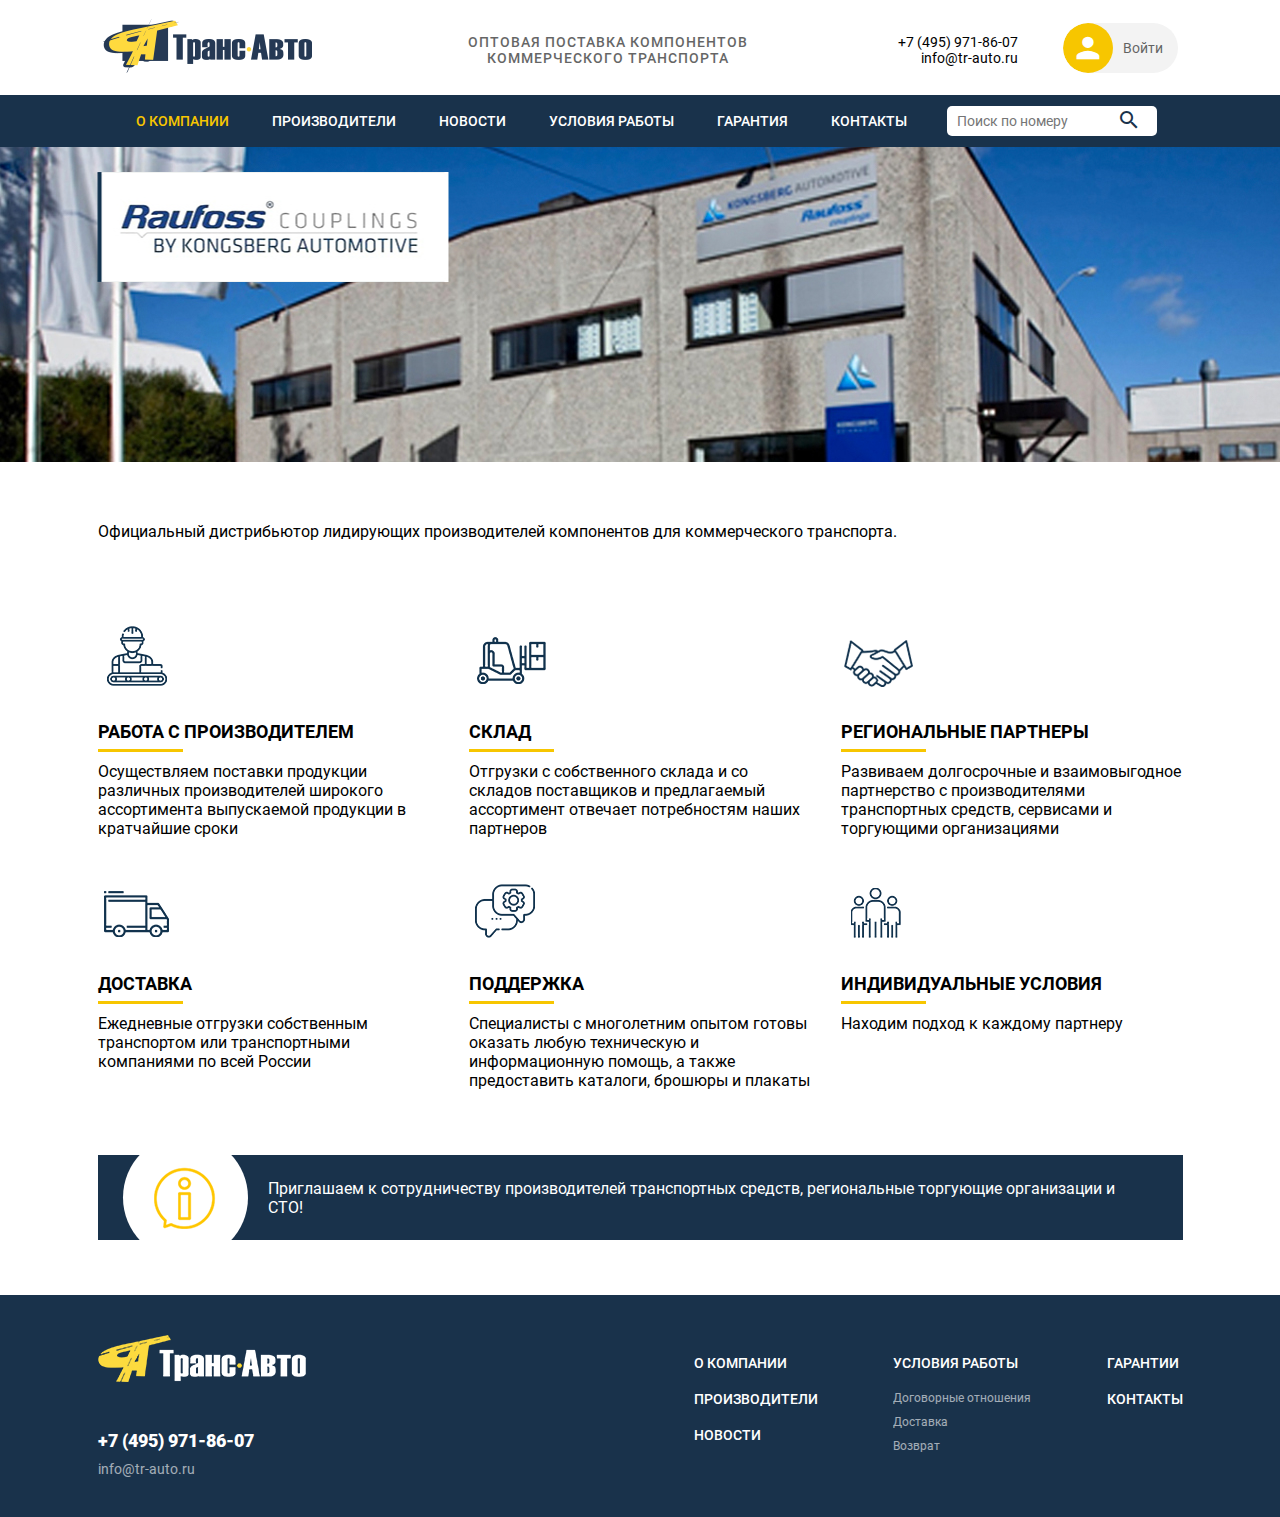
<file: about.html>
<!DOCTYPE html>
<html lang="en">
<head>
    <meta charset="UTF-8">
    <meta http-equiv="X-UA-Compatible" content="IE=edge">
    <meta name="viewport" content="width=device-width, initial-scale=1.0">
    
    <link href="https://fonts.googleapis.com/css2?family=Material+Icons" rel="stylesheet">
    <link href="https://fonts.googleapis.com/css2?family=Material+Icons+Outlined" rel="stylesheet">
    <link href="https://fonts.googleapis.com/css2?family=Material+Icons+Round" rel="stylesheet">
    <link href="https://fonts.googleapis.com/css2?family=Material+Icons+Sharp" rel="stylesheet">
    <link href="https://fonts.googleapis.com/css2?family=Material+Icons+Two+Tone" rel="stylesheet">
    <link rel="stylesheet" href="./assets/css/main.css">
    <title>Tr-auto || О компании</title>
</head>
<body>
    <header class="header">
        <section class="top-wrap">
            <div class="container">
                <div class="left-col">
                    <a class="brand-link" href="index.html"><img src="./assets/img/logo.png" alt="Raufoss"></a>
                </div>
                <div class="right-col">
                    <p class="context">Оптовая поставка компонентов коммерческого транспорта</p>
                    <div class="wrap">
                        <div class="col">
                            <a class="phone-link" href="#">+7 (495) 971-86-07</a>
                            <a class="mail-link" href="#">info@tr-auto.ru</a>
                        </div>
                        <a class="signin" href="#">
                            <div class="icon-wrap"><span class="icon material-icons">person</span></div>
                            <span class="text">Войти</span>
                        </a>
                    </div>
                </div>
            </div>
        </section>
        <nav class="navbar">
            <div class="container">
                <button class="menu-open"><span class="material-icons-outlined">menu</span></button>
                <ul class="nav-menu">
                    <li class="nav-item close">
                        <button class="menu-close"><span class="material-icons-outlined">close</span></button>
                    </li>
                    <li class="nav-item"><a class="nav-link active" href="./about.html">О компании</a></li>
                    <li class="nav-item"><a class="nav-link" href="./products.html">Производители</a></li>
                    <li class="nav-item"><a class="nav-link" href="./news.html">Новости</a></li>
                    <li class="nav-item"><a class="nav-link" href="./jobs.html">Условия работы</a></li>
                    <li class="nav-item"><a class="nav-link" href="./waranty.html">Гарантия</a></li>
                    <li class="nav-item"><a class="nav-link" href="./contacts.html">Контакты</a></li>
                    <li class="nav-item search">
                        <button class="nav-link search-open"><span class="icon material-icons">search</span></button>
                        <form class="nav-search" action="">
                            <input class="search__input" name="search" type="text" placeholder="Поиск по номеру" title="Поиск временно не работает">
                            <button type="submit" name="s" title="Искать">
                                <span class="icon material-icons">search</span>
                            </button>
                            <button class="search-close"><span class="material-icons-outlined">close</span></button>
                        </form>
                    </li>
                    <li class="nav-item sign">
                        <a class="signin" href="#">
                            <div class="icon-wrap"><span class="icon material-icons">person</span></div>
                            <span class="text">Войти</span>
                        </a>
                    </li>
                </ul>
                <form class="nav-search" action="">
                    <input class="search__input" name="search" type="text" placeholder="Поиск по номеру" title="Поиск временно не работает">
                    <button type="submit" name="s" title="Искать">
                        <span class="icon material-icons">search</span>
                    </button>
                </form>
            </div>
        </nav>
    </header>
    <main class="about">
        <section class="banner">
            <img class="banner-img" src="./assets/img/about/banner.jpg" alt="Баннер">
            <div class="container">
                <span class="brand"><img src="./assets/img/about/logo.jpg" alt="Лого"></span>
            </div>
        </section>
        <section class="content">
            <div class="container">
                <p class="subtext">Официальный дистрибьютор лидирующих производителей компонентов для коммерческого транспорта.</p>
                <div class="row">
                    <div class="col">
                        <div class="img-block"><img src="./assets/img/about/adv1.png" alt=""></div>
                        <h4 class="title">РАБОТА С ПРОИЗВОДИТЕЛЕМ</h4>
                        <hr class="divider">
                        <p class="text">Осуществляем поставки продукции различных производителей широкого ассортимента выпускаемой продукции в кратчайшие сроки</p>
                    </div>
                    <div class="col">
                        <div class="img-block"><img src="./assets/img/about/adv2.png" alt=""></div>
                        <h4 class="title">СКЛАД</h4>
                        <hr class="divider">
                        <p class="text">Отгрузки с собственного склада и со складов поставщиков и предлагаемый ассортимент отвечает потребностям наших партнеров</p>
                    </div>
                    <div class="col">
                        <div class="img-block"><img src="./assets/img/about/adv3.png" alt=""></div>
                        <h4 class="title">РЕГИОНАЛЬНЫЕ ПАРТНЕРЫ</h4>
                        <hr class="divider">
                        <p class="text">Развиваем долгосрочные и взаимовыгодное партнерство с производителями транспортных средств, сервисами и торгующими организациями</p>
                    </div>
                    <div class="col">
                        <div class="img-block"><img src="./assets/img/about/adv4.png" alt=""></div>
                        <h4 class="title">ДОСТАВКА</h4>
                        <hr class="divider">
                        <p class="text">Ежедневные отгрузки собственным транспортом или транспортными компаниями по всей России</p>
                    </div>
                    <div class="col">
                        <div class="img-block"><img src="./assets/img/about/adv5.png" alt=""></div>
                        <h4 class="title">ПОДДЕРЖКА</h4>
                        <hr class="divider">
                        <p class="text">Специалисты с многолетним опытом готовы оказать любую техническую и информационную помощь, а также предоставить каталоги, брошюры и плакаты</p>
                    </div>
                    <div class="col">
                        <div class="img-block"><img src="./assets/img/about/adv6.png" alt=""></div>
                        <h4 class="title">ИНДИВИДУАЛЬНЫЕ УСЛОВИЯ</h4>
                        <hr class="divider">
                        <p class="text">Находим подход к каждому партнеру</p>
                    </div>
                </div>
                <div class="about-wrap">
                    <span class="icon"><img src="./assets/img/about/info.png" alt="Иконка"></span>
                    <p class="about-text">Приглашаем к сотрудничеству производителей транспортных средств, региональные торгующие организации и СТО!</p>
                </div>
            </div>
        </section>
    </main>
    <footer class="footer">
        <div class="container">
            <div class="left-col">
                <a class="brand-link" href="#"><img src="./assets/img/footer-logo.png" alt="Raufoss"></a>
                <a class="phone-link" href="#">+7 (495) 971-86-07</a>
                <a class="mail-link" href="#">info@tr-auto.ru</a>
            </div>
            <div class="right-col">
                <div class="col">
                    <ul class="footer__menu">
                        <li class="footer__item"><a class="footer__link" href="#">О компании</a></li>
                        <li class="footer__item"><a class="footer__link" href="#">Производители</a></li>
                        <li class="footer__item"><a class="footer__link" href="#">Новости</a></li>
                    </ul>
                </div>
                <div class="col">
                    <ul class="footer__menu">
                        <li class="footer__item"><a class="footer__link" href="#">Условия работы</a></li>
                        <li class="footer__item"><a class="footer__sub-link" href="#">Договорные отношения</a></li>
                        <li class="footer__item"><a class="footer__sub-link" href="#">Доставка</a></li>
                        <li class="footer__item"><a class="footer__sub-link" href="#">Возврат</a></li>
                    </ul>
                </div>
                <div class="col">
                    <ul class="footer__menu">
                        <li class="footer__item"><a class="footer__link" href="#">Гарантии</a></li>
                        <li class="footer__item"><a class="footer__link" href="#">Контакты</a></li>
                    </ul>
                </div>
            </div>
        </div>
    </footer>
    <script src="./assets/js/main.js"></script>
</body>
</html>
</file>
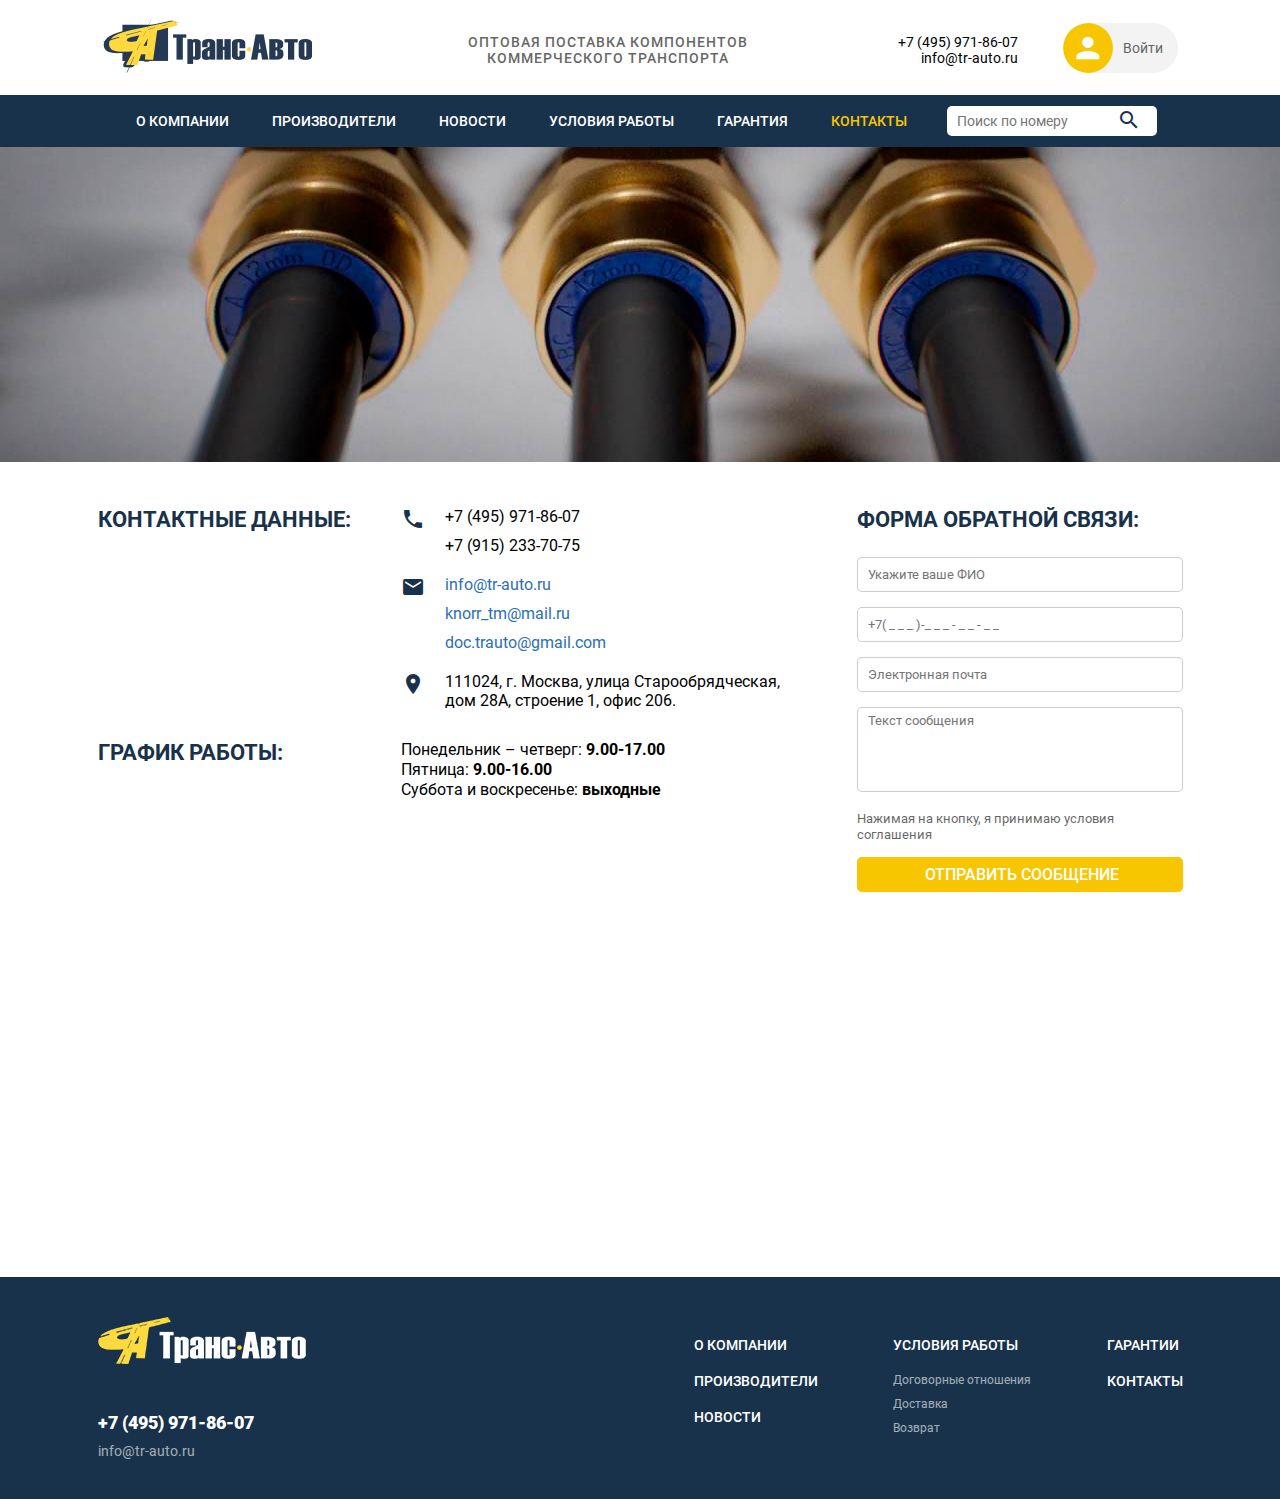
<file: contacts.html>
<!DOCTYPE html>
<html lang="en">
<head>
    <meta charset="UTF-8">
    <meta http-equiv="X-UA-Compatible" content="IE=edge">
    <meta name="viewport" content="width=device-width, initial-scale=1.0">
    
    <link href="https://fonts.googleapis.com/css2?family=Material+Icons" rel="stylesheet">
    <link href="https://fonts.googleapis.com/css2?family=Material+Icons+Outlined" rel="stylesheet">
    <link href="https://fonts.googleapis.com/css2?family=Material+Icons+Round" rel="stylesheet">
    <link href="https://fonts.googleapis.com/css2?family=Material+Icons+Sharp" rel="stylesheet">
    <link href="https://fonts.googleapis.com/css2?family=Material+Icons+Two+Tone" rel="stylesheet">
    <link rel="stylesheet" href="./assets/css/main.css">
    <title>ТрансЛогистик || Контакты</title>
</head>
<body>
    <header class="header">
        <section class="top-wrap">
            <div class="container">
                <div class="left-col">
                    <a class="brand-link" href="index.html"><img src="./assets/img/logo.png" alt="Raufoss"></a>
                </div>
                <div class="right-col">
                    <p class="context">Оптовая поставка компонентов коммерческого транспорта</p>
                    <div class="wrap">
                        <div class="col">
                            <a class="phone-link" href="#">+7 (495) 971-86-07</a>
                            <a class="mail-link" href="#">info@tr-auto.ru</a>
                        </div>
                        <a class="signin" href="#">
                            <div class="icon-wrap"><span class="icon material-icons">person</span></div>
                            <span class="text">Войти</span>
                        </a>
                    </div>
                </div>
            </div>
        </section>
        <nav class="navbar">
            <div class="container">
                <button class="menu-open"><span class="material-icons-outlined">menu</span></button>
                <ul class="nav-menu">
                    <li class="nav-item close">
                        <button class="menu-close"><span class="material-icons-outlined">close</span></button>
                    </li>
                    <li class="nav-item"><a class="nav-link" href="./about.html">О компании</a></li>
                    <li class="nav-item"><a class="nav-link" href="./products.html">Производители</a></li>
                    <li class="nav-item"><a class="nav-link" href="./news.html">Новости</a></li>
                    <li class="nav-item"><a class="nav-link" href="./jobs.html">Условия работы</a></li>
                    <li class="nav-item"><a class="nav-link" href="./waranty.html">Гарантия</a></li>
                    <li class="nav-item"><a class="nav-link active" href="./contacts.html">Контакты</a></li>
                    <li class="nav-item search">
                        <button class="nav-link search-open"><span class="icon material-icons">search</span></button>
                        <form class="nav-search" action="">
                            <input class="search__input" name="search" type="text" placeholder="Поиск по номеру" title="Поиск временно не работает">
                            <button type="submit" name="s" title="Искать">
                                <span class="icon material-icons">search</span>
                            </button>
                            <button class="search-close"><span class="material-icons-outlined">close</span></button>
                        </form>
                    </li>
                    <li class="nav-item sign">
                        <a class="signin" href="#">
                            <div class="icon-wrap"><span class="icon material-icons">person</span></div>
                            <span class="text">Войти</span>
                        </a>
                    </li>
                </ul>
                <form class="nav-search" action="">
                    <input class="search__input" name="search" type="text" placeholder="Поиск по номеру" title="Поиск временно не работает">
                    <button type="submit" name="s" title="Искать">
                        <span class="icon material-icons">search</span>
                    </button>
                </form>
            </div>
        </nav>
    </header>
    <main class="contacts">
        <section class="banner">
            <img class="banner-img" src="./assets/img/contact-banner.jpg" alt="Баннер">
        </section>
        <section class="content">
            <div class="container">
                <div class="row">
                    <div class="left-block">
                        <div class="col">
                            <h5 class="title">Контактные данные:</h5>
                            <div class="col-inner">
                                <div class="contact-col">
                                    <span class="material-icons icon">phone</span>
                                    <div class="contact-col-inner">
                                        <a class="link" href="#">+7 (495) 971-86-07</a>
                                        <a class="link" href="#">+7 (915) 233-70-75</a>
                                    </div>
                                </div>
                                <div class="contact-col">
                                    <span class="material-icons icon">email</span>
                                    <div class="contact-col-inner">
                                        <a class="link mail" href="#">info@tr-auto.ru</a>
                                        <a class="link mail" href="#">knorr_tm@mail.ru</a>
                                        <a class="link mail" href="#">doc.trauto@gmail.com</a>
                                    </div>
                                </div>
                                <div class="contact-col">
                                    <span class="material-icons icon">location_on</span>
                                    <div class="contact-col-inner">
                                        <a class="link" href="#">111024, г. Москва, улица Старообрядческая,<br>дом 28А, строение 1, офис 206.</a>
                                    </div>
                                </div>
                            </div>
                        </div>
                        <div class="col">
                            <h5 class="title">График работы:</h5>
                            <div class="col-inner">
                                <p class="text">Понедельник – четверг: <span>9.00-17.00</span><br>
                                    Пятница: <span>9.00-16.00</span><br>
                                    Суббота и воскресенье: <span>выходные</span>
                                </p>
                            </div>
                        </div>
                    </div>
                    <div class="right-block">
                        <h5 class="title">Форма обратной связи:</h5>
                        <form class="form-contact" action="">
                            <div class="col">
                                <input class="contact-input" type="text" placeholder="Укажите ваше ФИО">
                            </div>
                            <div class="col">
                                <input class="contact-input" type="text" placeholder="+7( _ _ _ )-_ _ _ - _ _ - _ _">
                            </div>
                            <div class="col">
                                <input class="contact-input" type="email" placeholder="Электронная почта">
                            </div>
                            <div class="col">
                                <textarea class="contact-input contact-text" placeholder="Текст сообщения"></textarea>
                            </div>
                            <div class="col">
                                <span>Нажимая на кнопку, я принимаю условия соглашения</span>
                            </div>
                            <div class="col">
                                <input class="contact-input contact-send" type="submit" value="Отправить сообщение">
                            </div>
                        </form>
                    </div>
                </div>
            </div>
        </section>
        <section class="map" id="map"></section>
    </main>
    <footer class="footer">
        <div class="container">
            <div class="left-col">
                <a class="brand-link" href="#"><img src="./assets/img/footer-logo.png" alt="Raufoss"></a>
                <a class="phone-link" href="#">+7 (495) 971-86-07</a>
                <a class="mail-link" href="#">info@tr-auto.ru</a>
            </div>
            <div class="right-col">
                <div class="col">
                    <ul class="footer__menu">
                        <li class="footer__item"><a class="footer__link" href="#">О компании</a></li>
                        <li class="footer__item"><a class="footer__link" href="#">Производители</a></li>
                        <li class="footer__item"><a class="footer__link" href="#">Новости</a></li>
                    </ul>
                </div>
                <div class="col">
                    <ul class="footer__menu">
                        <li class="footer__item"><a class="footer__link" href="#">Условия работы</a></li>
                        <li class="footer__item"><a class="footer__sub-link" href="#">Договорные отношения</a></li>
                        <li class="footer__item"><a class="footer__sub-link" href="#">Доставка</a></li>
                        <li class="footer__item"><a class="footer__sub-link" href="#">Возврат</a></li>
                    </ul>
                </div>
                <div class="col">
                    <ul class="footer__menu">
                        <li class="footer__item"><a class="footer__link" href="#">Гарантии</a></li>
                        <li class="footer__item"><a class="footer__link" href="#">Контакты</a></li>
                    </ul>
                </div>
            </div>
        </div>
    </footer>
    <script src="https://api-maps.yandex.ru/2.1/?apikey=59b78603-5102-4329-900d-0714fea1278f&lang=ru_RU" type="text/javascript"></script>
    <script src="./assets/js/main.js"></script>
    <script src="./assets/js/map.js"></script>
</body>
</html>
</file>
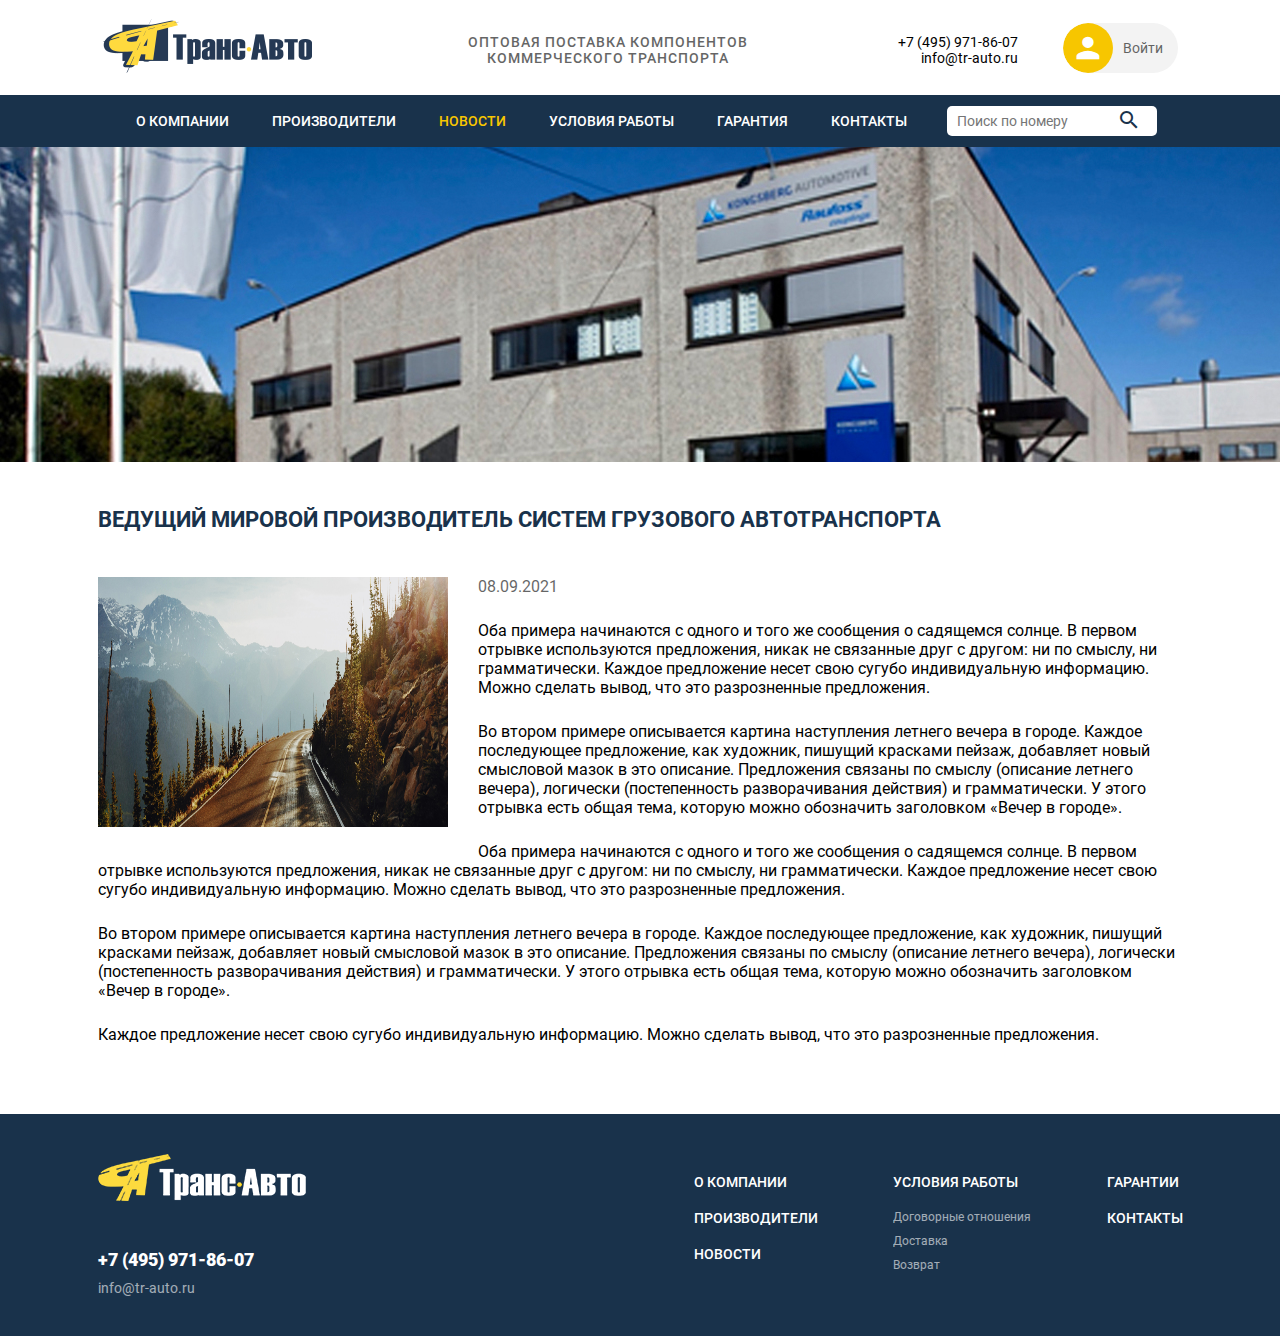
<file: news-page.html>
<!DOCTYPE html>
<html lang="en">
<head>
    <meta charset="UTF-8">
    <meta http-equiv="X-UA-Compatible" content="IE=edge">
    <meta name="viewport" content="width=device-width, initial-scale=1.0">

    <link href="https://fonts.googleapis.com/css2?family=Material+Icons" rel="stylesheet">
    <link href="https://fonts.googleapis.com/css2?family=Material+Icons+Outlined" rel="stylesheet">
    <link href="https://fonts.googleapis.com/css2?family=Material+Icons+Round" rel="stylesheet">
    <link href="https://fonts.googleapis.com/css2?family=Material+Icons+Sharp" rel="stylesheet">
    <link href="https://fonts.googleapis.com/css2?family=Material+Icons+Two+Tone" rel="stylesheet">
    <link rel="stylesheet" href="https://cdnjs.cloudflare.com/ajax/libs/font-awesome/5.15.3/css/all.min.css" />
    <link rel="stylesheet" href="./assets/css/main.css">
    <title>TR Auto | Производители</title>
</head>
<body>
    <header class="header">
        <section class="top-wrap">
            <div class="container">
                <div class="left-col">
                    <a class="brand-link" href="index.html"><img src="./assets/img/logo.png" alt="Raufoss"></a>
                </div>
                <div class="right-col">
                    <p class="context">Оптовая поставка компонентов коммерческого транспорта</p>
                    <div class="wrap">
                        <div class="col">
                            <a class="phone-link" href="#">+7 (495) 971-86-07</a>
                            <a class="mail-link" href="#">info@tr-auto.ru</a>
                        </div>
                        <a class="signin" href="#">
                            <div class="icon-wrap"><span class="icon material-icons">person</span></div>
                            <span class="text">Войти</span>
                        </a>
                    </div>
                </div>
            </div>
        </section>
        <nav class="navbar">
            <div class="container">
                <button class="menu-open"><span class="material-icons-outlined">menu</span></button>
                <ul class="nav-menu">
                    <li class="nav-item close">
                        <button class="menu-close"><span class="material-icons-outlined">close</span></button>
                    </li>
                    <li class="nav-item"><a class="nav-link" href="./about.html">О компании</a></li>
                    <li class="nav-item"><a class="nav-link" href="./products.html">Производители</a></li>
                    <li class="nav-item"><a class="nav-link active" href="./news.html">Новости</a></li>
                    <li class="nav-item"><a class="nav-link" href="./jobs.html">Условия работы</a></li>
                    <li class="nav-item"><a class="nav-link" href="./waranty.html">Гарантия</a></li>
                    <li class="nav-item"><a class="nav-link" href="./contacts.html">Контакты</a></li>
                    <li class="nav-item search">
                        <button class="nav-link search-open"><span class="icon material-icons">search</span></button>
                        <form class="nav-search" action="">
                            <input class="search__input" name="search" type="text" placeholder="Поиск по номеру" title="Поиск временно не работает">
                            <button type="submit" name="s" title="Искать">
                                <span class="icon material-icons">search</span>
                            </button>
                            <button class="search-close"><span class="material-icons-outlined">close</span></button>
                        </form>
                    </li>
                    <li class="nav-item sign">
                        <a class="signin" href="#">
                            <div class="icon-wrap"><span class="icon material-icons">person</span></div>
                            <span class="text">Войти</span>
                        </a>
                    </li>
                </ul>
                <form class="nav-search" action="">
                    <input class="search__input" name="search" type="text" placeholder="Поиск по номеру" title="Поиск временно не работает">
                    <button type="submit" name="s" title="Искать">
                        <span class="icon material-icons">search</span>
                    </button>
                </form>
            </div>
        </nav>
    </header>
    <main class="news page">
        <section class="banner">
            <img class="banner-img" src="./assets/img/about/banner.jpg" alt="Баннер">
        </section>
        <section class="content">
            <div class="container">
                <h5 class="title">Ведущий мировой производитель систем грузового автотранспорта</h5>
                <div class="news-wrap">
                    <div class="img-block"><img src="./assets/img/main/banner.jpg" alt=""></div>
                    <div class="text-wrap">
                        <p class="date">08.09.2021</p>
                        <p class="text">Оба примера начинаются с одного и того же сообщения о садящемся солнце. В первом отрывке используются предложения, никак не связанные друг с другом: ни по смыслу, ни грамматически. Каждое предложение несет свою сугубо индивидуальную информацию. Можно сделать вывод, что это разрозненные предложения.</p>
                        <p class="text">Во втором примере описывается картина наступления летнего вечера в городе. Каждое последующее предложение, как художник, пишущий красками пейзаж, добавляет новый смысловой мазок в это описание. Предложения связаны по смыслу (описание летнего вечера), логически (постепенность разворачивания действия) и грамматически. У этого отрывка есть общая тема, которую можно обозначить заголовком «Вечер в городе».</p>
                        <p class="text">Оба примера начинаются с одного и того же сообщения о садящемся солнце. В первом отрывке используются предложения, никак не связанные друг с другом: ни по смыслу, ни грамматически. Каждое предложение несет свою сугубо индивидуальную информацию. Можно сделать вывод, что это разрозненные предложения.</p>
                        <p class="text">Во втором примере описывается картина наступления летнего вечера в городе. Каждое последующее предложение, как художник, пишущий красками пейзаж, добавляет новый смысловой мазок в это описание. Предложения связаны по смыслу (описание летнего вечера), логически (постепенность разворачивания действия) и грамматически. У этого отрывка есть общая тема, которую можно обозначить заголовком «Вечер в городе».</p>
                        <p class="text">Каждое предложение несет свою сугубо индивидуальную информацию. Можно сделать вывод, что это разрозненные предложения.</p>
                    </div>
                </div>
            </div>
        </section>
    </main>
    <footer class="footer">
        <div class="container">
            <div class="left-col">
                <a class="brand-link" href="#"><img src="./assets/img/footer-logo.png" alt="Raufoss"></a>
                <a class="phone-link" href="#">+7 (495) 971-86-07</a>
                <a class="mail-link" href="#">info@tr-auto.ru</a>
            </div>
            <div class="right-col">
                <div class="col">
                    <ul class="footer__menu">
                        <li class="footer__item"><a class="footer__link" href="#">О компании</a></li>
                        <li class="footer__item"><a class="footer__link" href="#">Производители</a></li>
                        <li class="footer__item"><a class="footer__link" href="#">Новости</a></li>
                    </ul>
                </div>
                <div class="col">
                    <ul class="footer__menu">
                        <li class="footer__item"><a class="footer__link" href="#">Условия работы</a></li>
                        <li class="footer__item"><a class="footer__sub-link" href="#">Договорные отношения</a></li>
                        <li class="footer__item"><a class="footer__sub-link" href="#">Доставка</a></li>
                        <li class="footer__item"><a class="footer__sub-link" href="#">Возврат</a></li>
                    </ul>
                </div>
                <div class="col">
                    <ul class="footer__menu">
                        <li class="footer__item"><a class="footer__link" href="#">Гарантии</a></li>
                        <li class="footer__item"><a class="footer__link" href="#">Контакты</a></li>
                    </ul>
                </div>
            </div>
        </div>
    </footer>

    <script src="./assets/js/main.js"></script>
</body>
</html>
</file>
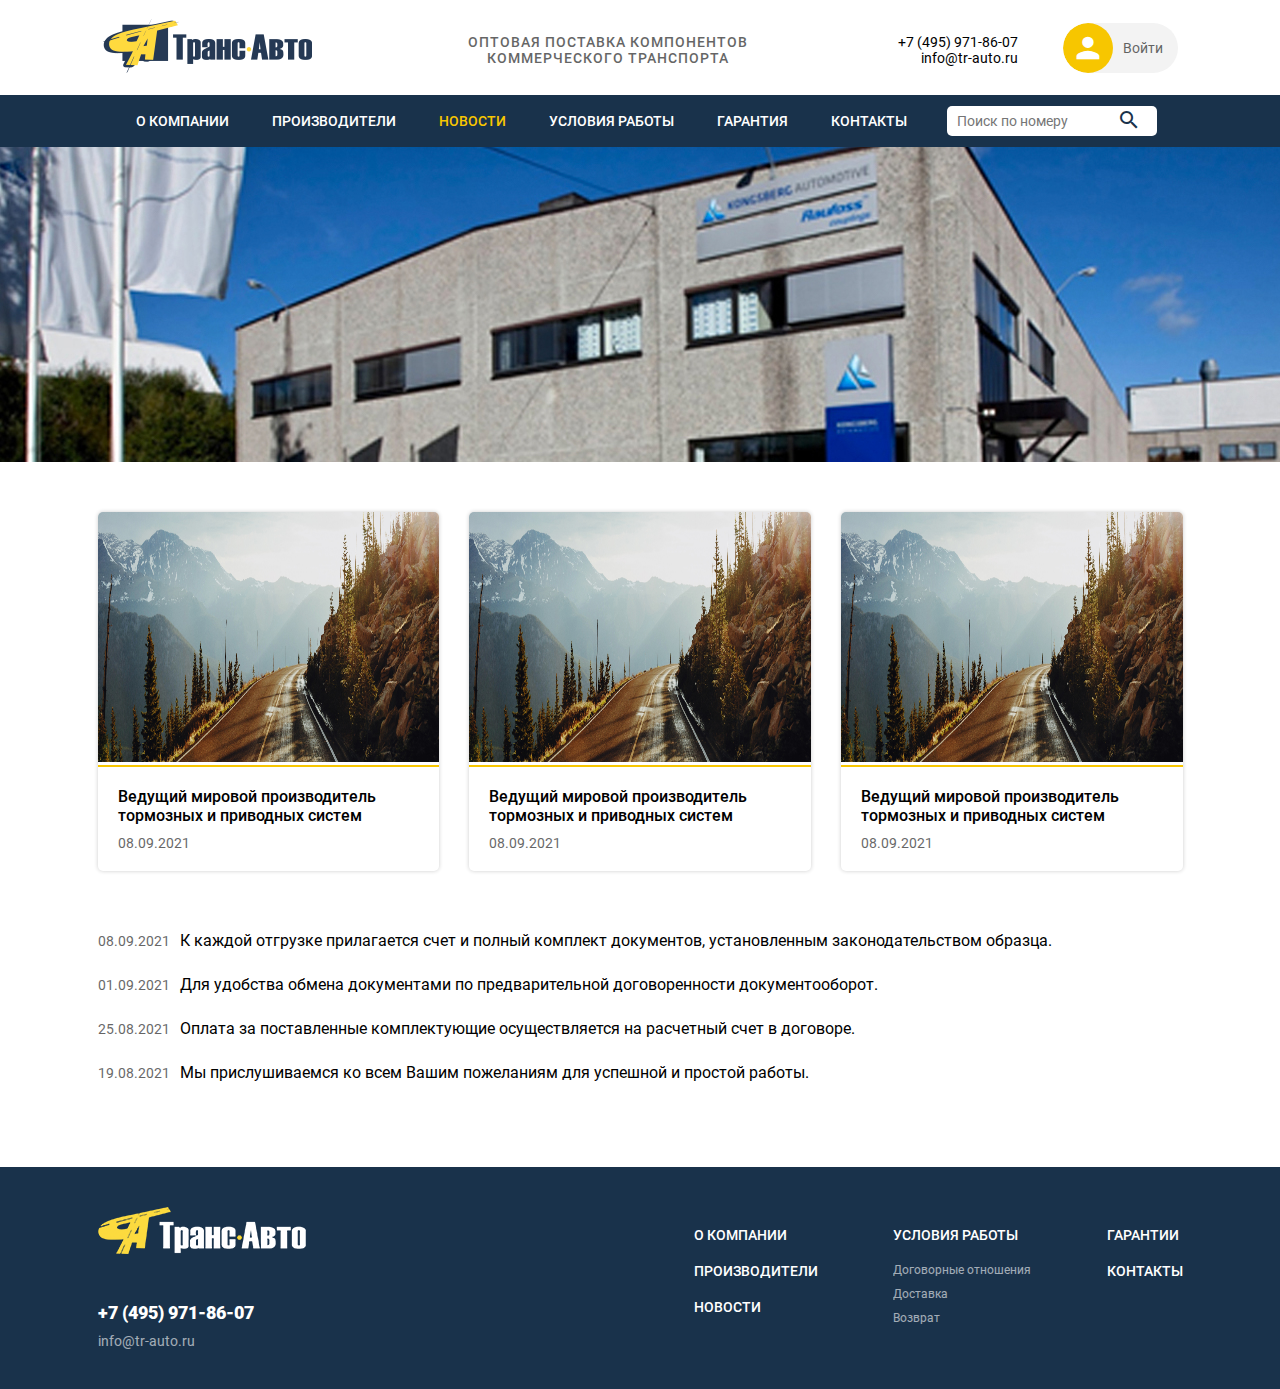
<file: news.html>
<!DOCTYPE html>
<html lang="en">
<head>
    <meta charset="UTF-8">
    <meta http-equiv="X-UA-Compatible" content="IE=edge">
    <meta name="viewport" content="width=device-width, initial-scale=1.0">

    <link href="https://fonts.googleapis.com/css2?family=Material+Icons" rel="stylesheet">
    <link href="https://fonts.googleapis.com/css2?family=Material+Icons+Outlined" rel="stylesheet">
    <link href="https://fonts.googleapis.com/css2?family=Material+Icons+Round" rel="stylesheet">
    <link href="https://fonts.googleapis.com/css2?family=Material+Icons+Sharp" rel="stylesheet">
    <link href="https://fonts.googleapis.com/css2?family=Material+Icons+Two+Tone" rel="stylesheet">
    <link rel="stylesheet" href="https://cdnjs.cloudflare.com/ajax/libs/font-awesome/5.15.3/css/all.min.css" />
    <link rel="stylesheet" href="./assets/css/main.css">
    <title>TR Auto | Новости</title>
</head>
<body>
    <header class="header">
        <section class="top-wrap">
            <div class="container">
                <div class="left-col">
                    <a class="brand-link" href="index.html"><img src="./assets/img/logo.png" alt="Raufoss"></a>
                </div>
                <div class="right-col">
                    <p class="context">Оптовая поставка компонентов коммерческого транспорта</p>
                    <div class="wrap">
                        <div class="col">
                            <a class="phone-link" href="#">+7 (495) 971-86-07</a>
                            <a class="mail-link" href="#">info@tr-auto.ru</a>
                        </div>
                        <a class="signin" href="#">
                            <div class="icon-wrap"><span class="icon material-icons">person</span></div>
                            <span class="text">Войти</span>
                        </a>
                    </div>
                </div>
            </div>
        </section>
        <nav class="navbar">
            <div class="container">
                <button class="menu-open"><span class="material-icons-outlined">menu</span></button>
                <ul class="nav-menu">
                    <li class="nav-item close">
                        <button class="menu-close"><span class="material-icons-outlined">close</span></button>
                    </li>
                    <li class="nav-item"><a class="nav-link" href="./about.html">О компании</a></li>
                    <li class="nav-item"><a class="nav-link" href="./products.html">Производители</a></li>
                    <li class="nav-item"><a class="nav-link active" href="./news.html">Новости</a></li>
                    <li class="nav-item"><a class="nav-link" href="./jobs.html">Условия работы</a></li>
                    <li class="nav-item"><a class="nav-link" href="./waranty.html">Гарантия</a></li>
                    <li class="nav-item"><a class="nav-link" href="./contacts.html">Контакты</a></li>
                    <li class="nav-item search">
                        <button class="nav-link search-open"><span class="icon material-icons">search</span></button>
                        <form class="nav-search" action="">
                            <input class="search__input" name="search" type="text" placeholder="Поиск по номеру" title="Поиск временно не работает">
                            <button type="submit" name="s" title="Искать">
                                <span class="icon material-icons">search</span>
                            </button>
                            <button class="search-close"><span class="material-icons-outlined">close</span></button>
                        </form>
                    </li>
                    <li class="nav-item sign">
                        <a class="signin" href="#">
                            <div class="icon-wrap"><span class="icon material-icons">person</span></div>
                            <span class="text">Войти</span>
                        </a>
                    </li>
                </ul>
                <form class="nav-search" action="">
                    <input class="search__input" name="search" type="text" placeholder="Поиск по номеру" title="Поиск временно не работает">
                    <button type="submit" name="s" title="Искать">
                        <span class="icon material-icons">search</span>
                    </button>
                </form>
            </div>
        </nav>
    </header>
    <main class="news">
        <section class="banner">
            <img class="banner-img" src="./assets/img/about/banner.jpg" alt="Баннер">
        </section>
        <section class="content">
            <div class="container">
                <div class="row">
                    <div class="col">
                        <a class="news-link" href="./news-page.html"></a>
                        <div class="img-block">
                            <img src="./assets/img/main/banner.jpg" alt="">
                            <span class="overlay"></span>
                        </div>
                        <hr class="divider">
                        <div class="col-wrap">
                            <h4 class="title">Ведущий мировой производитель тормозных и приводных систем</h4>
                            <p class="date">08.09.2021</p>
                        </div>
                    </div>
                    <div class="col">
                        <a class="news-link" href=""></a>
                        <div class="img-block"><img src="./assets/img/main/banner.jpg" alt=""></div>
                        <hr class="divider">
                        <div class="col-wrap">
                            <h4 class="title">Ведущий мировой производитель тормозных и приводных систем</h4>
                            <p class="date">08.09.2021</p>
                        </div>
                    </div>
                    <div class="col">
                        <a class="news-link" href=""></a>
                        <div class="img-block"><img src="./assets/img/main/banner.jpg" alt=""></div>
                        <hr class="divider">
                        <div class="col-wrap">
                            <h4 class="title">Ведущий мировой производитель тормозных и приводных систем</h4>
                            <p class="date">08.09.2021</p>
                        </div>
                    </div>
                </div>
                <div class="row">
                    <p class="news-other">
                        <a class="news-link" href=""></a>
                        <span class="date">08.09.2021</span> К каждой отгрузке прилагается счет и полный комплект документов, установленным законодательством образца.
                    </p>
                    <p class="news-other">
                        <a class="news-link" href=""></a>
                        <span class="date">01.09.2021</span> Для удобства обмена документами по предварительной договоренности  документооборот.
                    </p>
                    <p class="news-other">
                        <a class="news-link" href=""></a>
                        <span class="date">25.08.2021</span> Оплата за поставленные комплектующие осуществляется на расчетный счет в договоре.
                    </p>
                    <p class="news-other">
                        <a class="news-link" href=""></a>
                        <span class="date">19.08.2021</span> Мы прислушиваемся ко всем Вашим пожеланиям для успешной и простой работы.
                    </p>
                </div>
            </div>
        </section>
    </main>
    <footer class="footer">
        <div class="container">
            <div class="left-col">
                <a class="brand-link" href="#"><img src="./assets/img/footer-logo.png" alt="Raufoss"></a>
                <a class="phone-link" href="#">+7 (495) 971-86-07</a>
                <a class="mail-link" href="#">info@tr-auto.ru</a>
            </div>
            <div class="right-col">
                <div class="col">
                    <ul class="footer__menu">
                        <li class="footer__item"><a class="footer__link" href="#">О компании</a></li>
                        <li class="footer__item"><a class="footer__link" href="#">Производители</a></li>
                        <li class="footer__item"><a class="footer__link" href="#">Новости</a></li>
                    </ul>
                </div>
                <div class="col">
                    <ul class="footer__menu">
                        <li class="footer__item"><a class="footer__link" href="#">Условия работы</a></li>
                        <li class="footer__item"><a class="footer__sub-link" href="#">Договорные отношения</a></li>
                        <li class="footer__item"><a class="footer__sub-link" href="#">Доставка</a></li>
                        <li class="footer__item"><a class="footer__sub-link" href="#">Возврат</a></li>
                    </ul>
                </div>
                <div class="col">
                    <ul class="footer__menu">
                        <li class="footer__item"><a class="footer__link" href="#">Гарантии</a></li>
                        <li class="footer__item"><a class="footer__link" href="#">Контакты</a></li>
                    </ul>
                </div>
            </div>
        </div>
    </footer>

    <script src="./assets/js/main.js"></script>
</body>
</html>
</file>
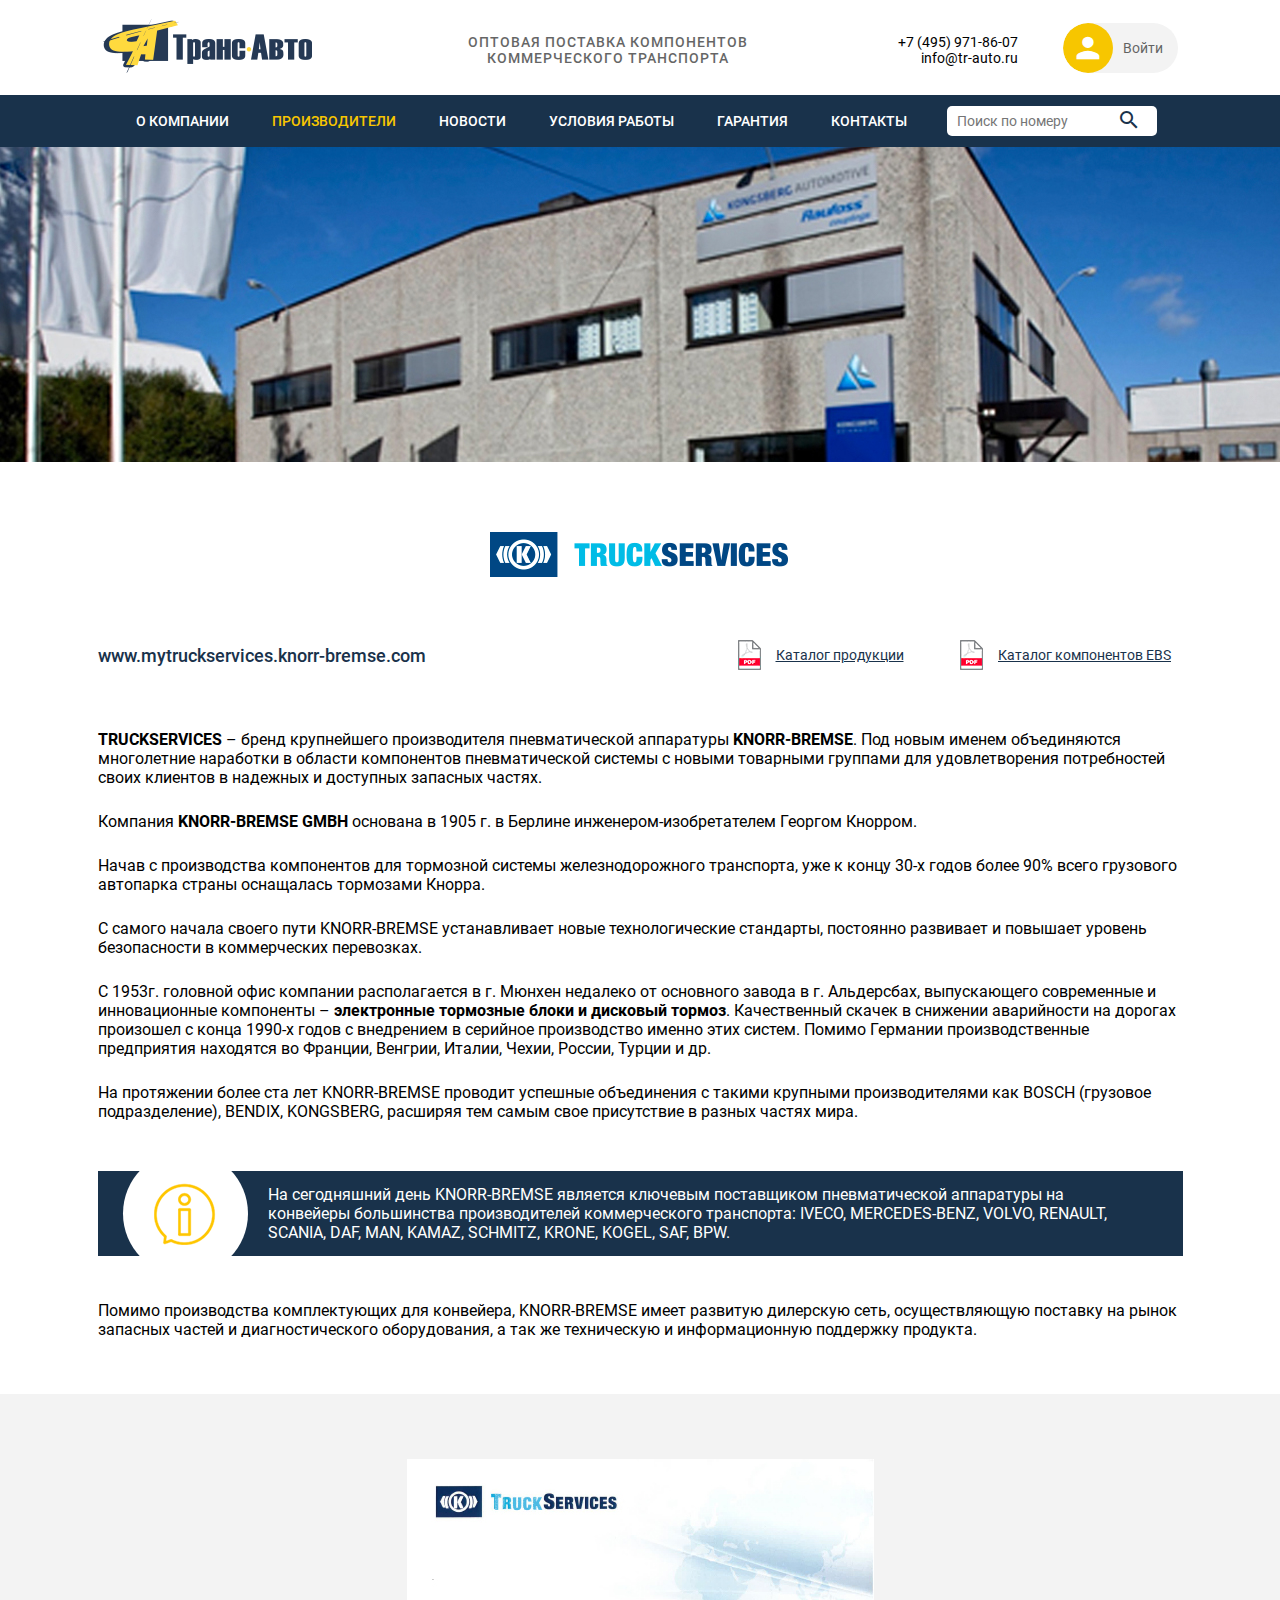
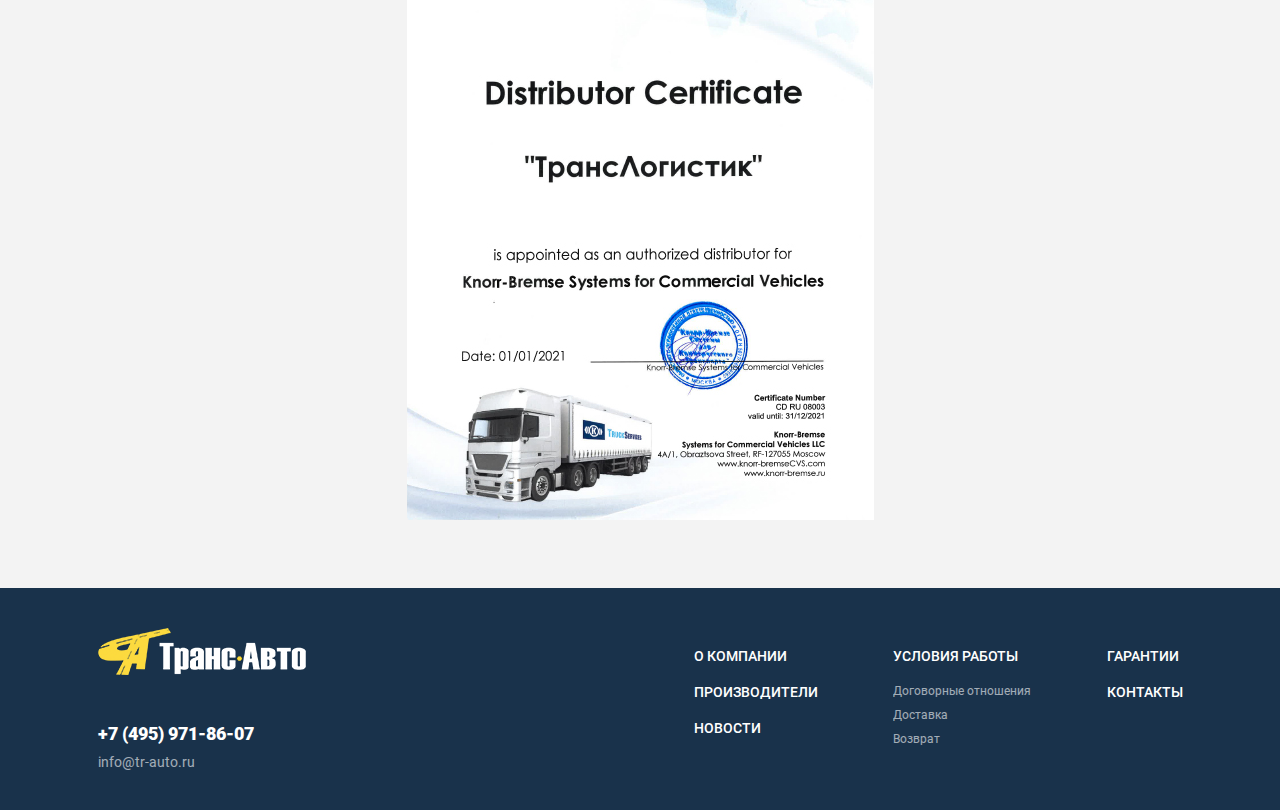
<file: product-page.html>
<!DOCTYPE html>
<html lang="en">
<head>
    <meta charset="UTF-8">
    <meta http-equiv="X-UA-Compatible" content="IE=edge">
    <meta name="viewport" content="width=device-width, initial-scale=1.0">

    <link href="https://fonts.googleapis.com/css2?family=Material+Icons" rel="stylesheet">
    <link href="https://fonts.googleapis.com/css2?family=Material+Icons+Outlined" rel="stylesheet">
    <link href="https://fonts.googleapis.com/css2?family=Material+Icons+Round" rel="stylesheet">
    <link href="https://fonts.googleapis.com/css2?family=Material+Icons+Sharp" rel="stylesheet">
    <link href="https://fonts.googleapis.com/css2?family=Material+Icons+Two+Tone" rel="stylesheet">
    <link rel="stylesheet" href="https://cdnjs.cloudflare.com/ajax/libs/font-awesome/5.15.3/css/all.min.css" />
    <link rel="stylesheet" href="./assets/css/main.css">
    <title>TR Auto | Производители</title>
</head>
<body>
    <header class="header">
        <section class="top-wrap">
            <div class="container">
                <div class="left-col">
                    <a class="brand-link" href="index.html"><img src="./assets/img/logo.png" alt="Raufoss"></a>
                </div>
                <div class="right-col">
                    <p class="context">Оптовая поставка компонентов коммерческого транспорта</p>
                    <div class="wrap">
                        <div class="col">
                            <a class="phone-link" href="#">+7 (495) 971-86-07</a>
                            <a class="mail-link" href="#">info@tr-auto.ru</a>
                        </div>
                        <a class="signin" href="#">
                            <div class="icon-wrap"><span class="icon material-icons">person</span></div>
                            <span class="text">Войти</span>
                        </a>
                    </div>
                </div>
            </div>
        </section>
        <nav class="navbar">
            <div class="container">
                <button class="menu-open"><span class="material-icons-outlined">menu</span></button>
                <ul class="nav-menu">
                    <li class="nav-item close">
                        <button class="menu-close"><span class="material-icons-outlined">close</span></button>
                    </li>
                    <li class="nav-item"><a class="nav-link" href="./about.html">О компании</a></li>
                    <li class="nav-item"><a class="nav-link active" href="./products.html">Производители</a></li>
                    <li class="nav-item"><a class="nav-link" href="./news.html">Новости</a></li>
                    <li class="nav-item"><a class="nav-link" href="./jobs.html">Условия работы</a></li>
                    <li class="nav-item"><a class="nav-link" href="./waranty.html">Гарантия</a></li>
                    <li class="nav-item"><a class="nav-link" href="./contacts.html">Контакты</a></li>
                    <li class="nav-item search">
                        <button class="nav-link search-open"><span class="icon material-icons">search</span></button>
                        <form class="nav-search" action="">
                            <input class="search__input" name="search" type="text" placeholder="Поиск по номеру" title="Поиск временно не работает">
                            <button type="submit" name="s" title="Искать">
                                <span class="icon material-icons">search</span>
                            </button>
                            <button class="search-close"><span class="material-icons-outlined">close</span></button>
                        </form>
                    </li>
                    <li class="nav-item sign">
                        <a class="signin" href="#">
                            <div class="icon-wrap"><span class="icon material-icons">person</span></div>
                            <span class="text">Войти</span>
                        </a>
                    </li>
                </ul>
                <form class="nav-search" action="">
                    <input class="search__input" name="search" type="text" placeholder="Поиск по номеру" title="Поиск временно не работает">
                    <button type="submit" name="s" title="Искать">
                        <span class="icon material-icons">search</span>
                    </button>
                </form>
            </div>
        </nav>
    </header>
    <main class="products page">
        <section class="banner">
            <img class="banner-img" src="./assets/img/about/banner.jpg" alt="Баннер">
        </section>
        <section class="content">
            <div class="container">
                <div class="img-block"><img src="./assets/img/products/page-ts.png" alt=""></div>
                <div class="wrap">
                    <a class="prod_link" href="">www.mytruckservices.knorr-bremse.com</a>
                    <div class="files-row">
                        <a class="file-link" href="#"><span class="icon"><img src="./assets/img/pdf.png" alt=""></span> Каталог продукции</a>
                        <a class="file-link" href="#"><span class="icon"><img src="./assets/img/pdf.png" alt=""></span> Каталог компонентов EBS</a>
                    </div>
                </div>
                <div class="text-wrap">
                    <p class="text"><span>TRUCKSERVICES</span> – бренд крупнейшего производителя пневматической аппаратуры <span>KNORR-BREMSE</span>. Под новым именем объединяются многолетние наработки в области компонентов пневматической системы с новыми товарными группами для удовлетворения потребностей своих клиентов в надежных и доступных запасных частях.</p>
                    <p class="text">Компания <span>KNORR-BREMSE GMBH</span> основана в 1905 г. в Берлине инженером-изобретателем Георгом Кнорром.</p>
                    <p class="text">Начав с производства компонентов для тормозной системы железнодорожного транспорта, уже к концу 30-х годов более 90% всего грузового автопарка страны оснащалась тормозами Кнорра.</p>
                    <p class="text">С самого начала своего пути KNORR-BREMSE устанавливает новые технологические стандарты, постоянно развивает и повышает уровень безопасности в коммерческих перевозках.</p>
                    <p class="text">С 1953г. головной офис компании располагается в г. Мюнхен недалеко от основного завода в г. Альдерсбах, выпускающего современные и инновационные компоненты – <span>электронные тормозные блоки и дисковый тормоз</span>. Качественный скачек в снижении аварийности на дорогах произошел с конца 1990-х годов с внедрением в серийное производство именно этих систем. Помимо Германии производственные предприятия находятся во Франции, Венгрии, Италии, Чехии, России, Турции и др.</p>
                    <p class="text">На протяжении более ста лет KNORR-BREMSE проводит успешные объединения с такими крупными производителями как BOSCH (грузовое подразделение), BENDIX, KONGSBERG, расширяя тем самым свое присутствие в разных частях мира.</p>
                </div>
                <div class="about-wrap">
                    <span class="icon"><img src="./assets/img/about/info.png" alt="Иконка"></span>
                    <p class="about-text">На сегодняшний день KNORR-BREMSE является ключевым поставщиком пневматической аппаратуры на конвейеры большинства производителей коммерческого транспорта: IVECO, MERCEDES-BENZ, VOLVO, RENAULT, SCANIA, DAF, MAN, KAMAZ, SCHMITZ, KRONE, KOGEL, SAF, BPW.</p>
                </div>
                <div class="text-wrap">
                    <p class="text">Помимо производства комплектующих для конвейера, KNORR-BREMSE имеет развитую дилерскую сеть, осуществляющую поставку на рынок запасных частей и диагностического оборудования, а так же техническую и информационную поддержку продукта.</p>
                </div>
            </div>
        </section>
        <section class="cert">
            <div class="container">
                <div class="img-block">
                    <img src="./assets/img/products/cert_ts.jpg" alt="">
                </div>
            </div>
        </section>
    </main>
    <footer class="footer">
        <div class="container">
            <div class="left-col">
                <a class="brand-link" href="#"><img src="./assets/img/footer-logo.png" alt="Raufoss"></a>
                <a class="phone-link" href="#">+7 (495) 971-86-07</a>
                <a class="mail-link" href="#">info@tr-auto.ru</a>
            </div>
            <div class="right-col">
                <div class="col">
                    <ul class="footer__menu">
                        <li class="footer__item"><a class="footer__link" href="#">О компании</a></li>
                        <li class="footer__item"><a class="footer__link" href="#">Производители</a></li>
                        <li class="footer__item"><a class="footer__link" href="#">Новости</a></li>
                    </ul>
                </div>
                <div class="col">
                    <ul class="footer__menu">
                        <li class="footer__item"><a class="footer__link" href="#">Условия работы</a></li>
                        <li class="footer__item"><a class="footer__sub-link" href="#">Договорные отношения</a></li>
                        <li class="footer__item"><a class="footer__sub-link" href="#">Доставка</a></li>
                        <li class="footer__item"><a class="footer__sub-link" href="#">Возврат</a></li>
                    </ul>
                </div>
                <div class="col">
                    <ul class="footer__menu">
                        <li class="footer__item"><a class="footer__link" href="#">Гарантии</a></li>
                        <li class="footer__item"><a class="footer__link" href="#">Контакты</a></li>
                    </ul>
                </div>
            </div>
        </div>
    </footer>

    <script src="./assets/js/main.js"></script>
</body>
</html>
</file>
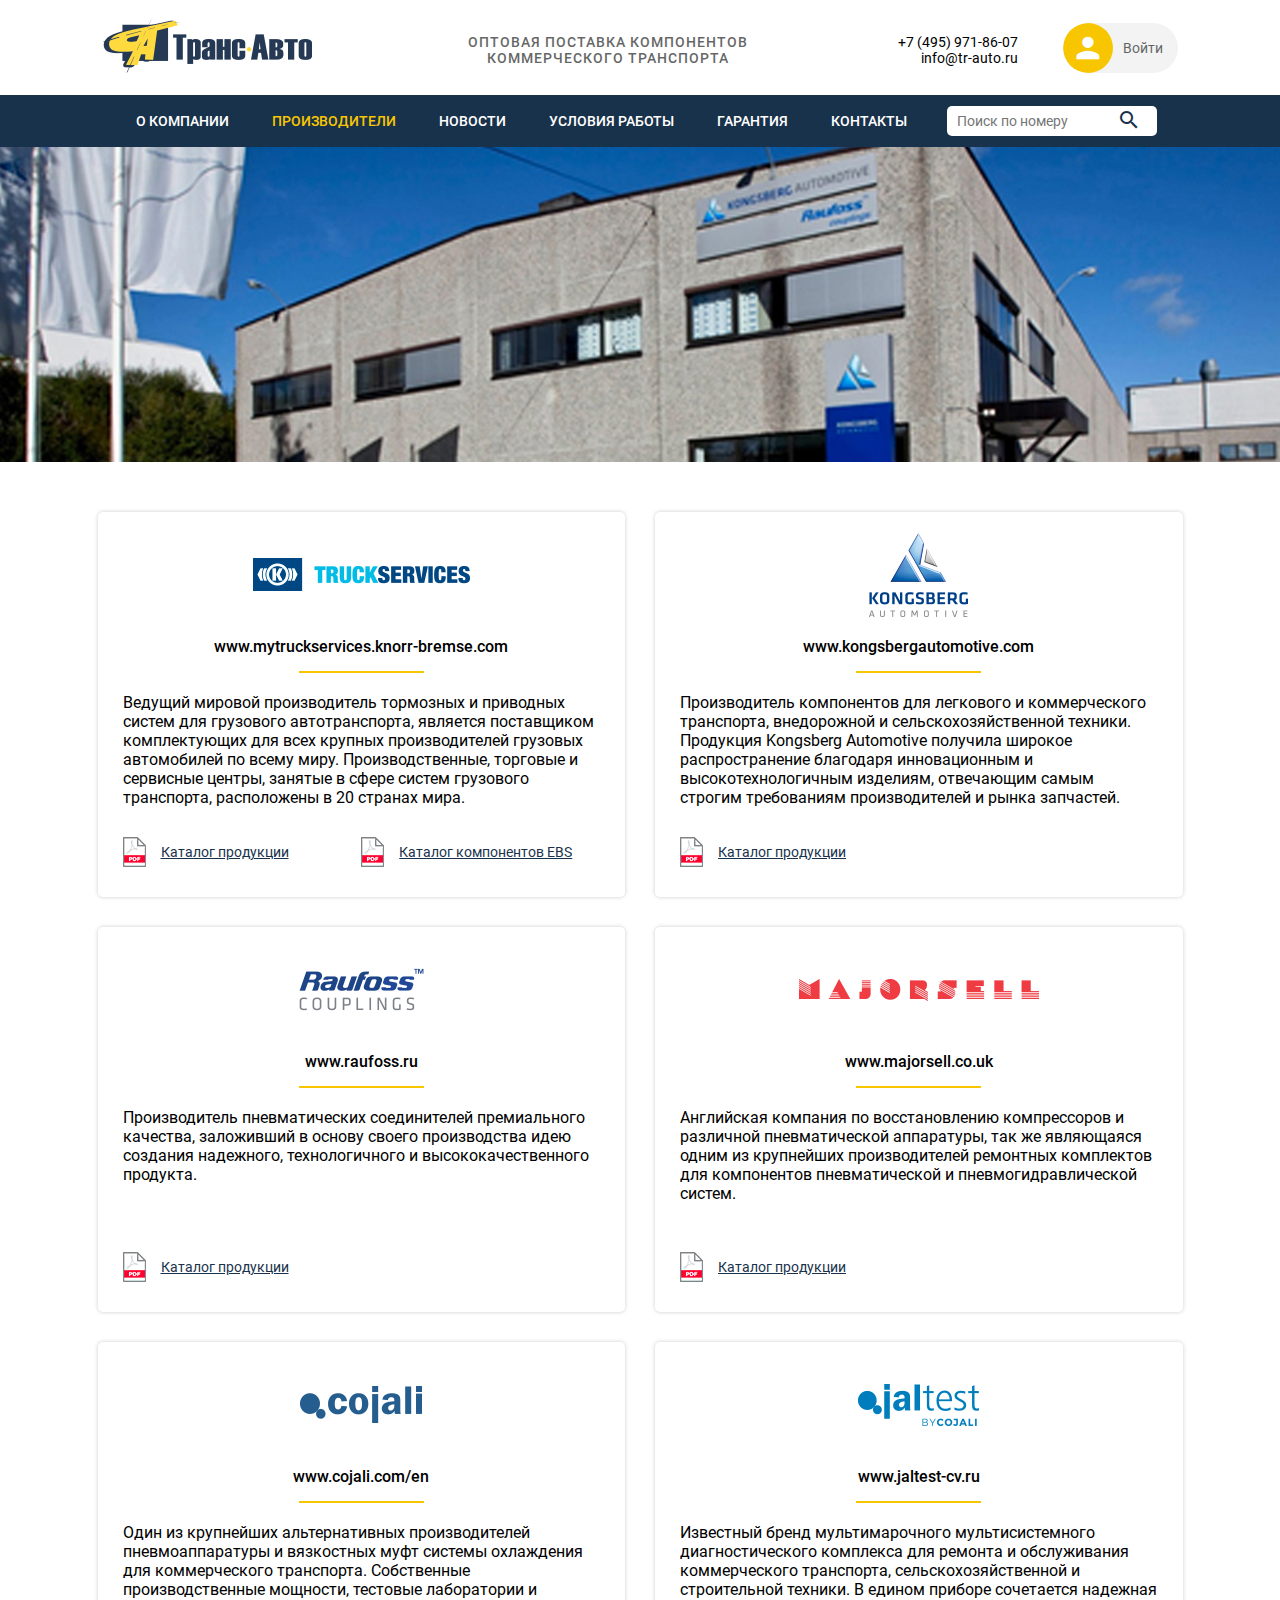
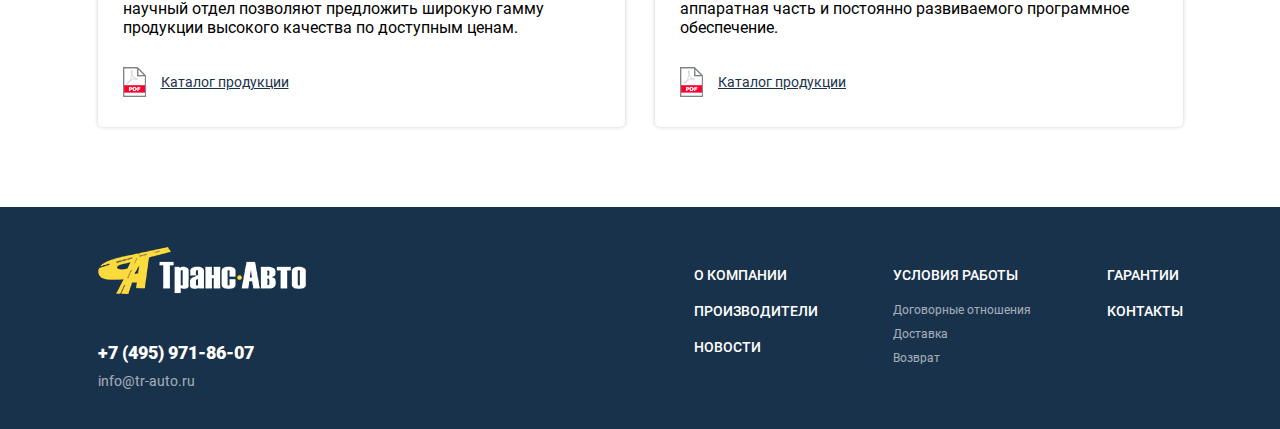
<file: products.html>
<!DOCTYPE html>
<html lang="en">
<head>
    <meta charset="UTF-8">
    <meta http-equiv="X-UA-Compatible" content="IE=edge">
    <meta name="viewport" content="width=device-width, initial-scale=1.0">

    <link href="https://fonts.googleapis.com/css2?family=Material+Icons" rel="stylesheet">
    <link href="https://fonts.googleapis.com/css2?family=Material+Icons+Outlined" rel="stylesheet">
    <link href="https://fonts.googleapis.com/css2?family=Material+Icons+Round" rel="stylesheet">
    <link href="https://fonts.googleapis.com/css2?family=Material+Icons+Sharp" rel="stylesheet">
    <link href="https://fonts.googleapis.com/css2?family=Material+Icons+Two+Tone" rel="stylesheet">
    <link rel="stylesheet" href="https://cdnjs.cloudflare.com/ajax/libs/font-awesome/5.15.3/css/all.min.css" />
    <link rel="stylesheet" href="./assets/css/main.css">
    <title>TR Auto | Производители</title>
</head>
<body>
    <header class="header">
        <section class="top-wrap">
            <div class="container">
                <div class="left-col">
                    <a class="brand-link" href="index.html"><img src="./assets/img/logo.png" alt="Raufoss"></a>
                </div>
                <div class="right-col">
                    <p class="context">Оптовая поставка компонентов коммерческого транспорта</p>
                    <div class="wrap">
                        <div class="col">
                            <a class="phone-link" href="#">+7 (495) 971-86-07</a>
                            <a class="mail-link" href="#">info@tr-auto.ru</a>
                        </div>
                        <a class="signin" href="#">
                            <div class="icon-wrap"><span class="icon material-icons">person</span></div>
                            <span class="text">Войти</span>
                        </a>
                    </div>
                </div>
            </div>
        </section>
        <nav class="navbar">
            <div class="container">
                <button class="menu-open"><span class="material-icons-outlined">menu</span></button>
                <ul class="nav-menu">
                    <li class="nav-item close">
                        <button class="menu-close"><span class="material-icons-outlined">close</span></button>
                    </li>
                    <li class="nav-item"><a class="nav-link" href="./about.html">О компании</a></li>
                    <li class="nav-item"><a class="nav-link active" href="./products.html">Производители</a></li>
                    <li class="nav-item"><a class="nav-link" href="./news.html">Новости</a></li>
                    <li class="nav-item"><a class="nav-link" href="./jobs.html">Условия работы</a></li>
                    <li class="nav-item"><a class="nav-link" href="./waranty.html">Гарантия</a></li>
                    <li class="nav-item"><a class="nav-link" href="./contacts.html">Контакты</a></li>
                    <li class="nav-item search">
                        <button class="nav-link search-open"><span class="icon material-icons">search</span></button>
                        <form class="nav-search" action="">
                            <input class="search__input" name="search" type="text" placeholder="Поиск по номеру" title="Поиск временно не работает">
                            <button type="submit" name="s" title="Искать">
                                <span class="icon material-icons">search</span>
                            </button>
                            <button class="search-close"><span class="material-icons-outlined">close</span></button>
                        </form>
                    </li>
                    <li class="nav-item sign">
                        <a class="signin" href="#">
                            <div class="icon-wrap"><span class="icon material-icons">person</span></div>
                            <span class="text">Войти</span>
                        </a>
                    </li>
                </ul>
                <form class="nav-search" action="">
                    <input class="search__input" name="search" type="text" placeholder="Поиск по номеру" title="Поиск временно не работает">
                    <button type="submit" name="s" title="Искать">
                        <span class="icon material-icons">search</span>
                    </button>
                </form>
            </div>
        </nav>
    </header>
    <main class="products">
        <section class="banner">
            <img class="banner-img" src="./assets/img/about/banner.jpg" alt="Баннер">
        </section>
        <section class="content">
            <div class="container">
                <div class="row">
                    <div class="col">
                        <a class="prod-link" href="./product-page.html"></a>
                        <div class="col-top">
                            <div class="img-block"><img src="./assets/img/products/ts.png" alt=""></div>
                            <h4 class="title"><a href="">www.mytruckservices.knorr-bremse.com</a></h4>
                            <hr class="divider">
                            <p class="text">Ведущий мировой производитель тормозных и приводных систем для грузового автотранспорта, является поставщиком комплектующих для всех крупных производителей грузовых автомобилей по всему миру. Производственные, торговые и сервисные центры, занятые в сфере систем грузового транспорта, расположены в 20 странах мира.</p>
                        </div>
                        <div class="col-bottom">
                            <div class="files-row">
                                <a class="file-link" href="#"><span class="icon"><img src="./assets/img/pdf.png" alt=""></span> Каталог продукции</a>
                                <a class="file-link" href="#"><span class="icon"><img src="./assets/img/pdf.png" alt=""></span> Каталог компонентов EBS</a>
                            </div>
                        </div>
                    </div>
                    <div class="col">
                        <a class="prod-link" href="#"></a>
                        <div class="col-top">
                            <div class="img-block"><img src="./assets/img/products/kong.png" alt=""></div>
                            <h4 class="title"><a href="">www.kongsbergautomotive.com</a></h4>
                            <hr class="divider">
                            <p class="text">Производитель компонентов для легкового и коммерческого транспорта, внедорожной и сельскохозяйственной техники. Продукция Kongsberg Automotive получила широкое распространение благодаря инновационным и высокотехнологичным изделиям, отвечающим самым строгим требованиям производителей и рынка запчастей.</p>
                        </div>
                        <div class="col-bottom">
                            <div class="files-row">
                                <a class="file-link" href="#"><span class="icon"><img src="./assets/img/pdf.png" alt=""></span> Каталог продукции</a>
                            </div>
                        </div>
                    </div>
                    <div class="col">
                        <a class="prod-link" href="#"></a>
                        <div class="col-top">
                            <div class="img-block"><img src="./assets/img/products/raufoss.png" alt=""></div>
                            <h4 class="title"><a href="">www.raufoss.ru</a></h4>
                            <hr class="divider">
                            <p class="text">Производитель пневматических соединителей премиального качества, заложивший в основу своего производства идею создания надежного, технологичного и высококачественного продукта.</p>
                        </div>
                        <div class="col-bottom">
                            <div class="files-row">
                                <a class="file-link" href="#"><span class="icon"><img src="./assets/img/pdf.png" alt=""></span> Каталог продукции</a>
                            </div>
                        </div>
                    </div>
                    <div class="col">
                        <a class="prod-link" href="#"></a>
                        <div class="col-top">
                            <div class="img-block"><img src="./assets/img/products/major.png" alt=""></div>
                            <h4 class="title"><a href="">www.majorsell.co.uk</a></h4>
                            <hr class="divider">
                            <p class="text">Aнглийская компания по восстановлению компрессоров и различной пневматической аппаратуры, так же являющаяся одним из крупнейших производителей ремонтных комплектов для компонентов пневматической и пневмогидравлической систем.</p>
                        </div>
                        <div class="col-bottom">
                            <div class="files-row">
                                <a class="file-link" href="#"><span class="icon"><img src="./assets/img/pdf.png" alt=""></span> Каталог продукции</a>
                            </div>
                        </div>
                    </div>
                    <div class="col">
                        <a class="prod-link" href="#"></a>
                        <div class="col-top">
                            <div class="img-block"><img src="./assets/img/products/cojali.png" alt=""></div>
                            <h4 class="title"><a href="">www.cojali.com/en</a></h4>
                            <hr class="divider">
                            <p class="text">Один из крупнейших альтернативных производителей пневмоаппаратуры и вязкостных муфт системы охлаждения для коммерческого транспорта. Собственные производственные мощности, тестовые лаборатории и научный отдел позволяют предложить широкую гамму продукции высокого качества по доступным ценам.</p>
                        </div>
                        <div class="col-bottom">
                            <div class="files-row">
                                <a class="file-link" href="#"><span class="icon"><img src="./assets/img/pdf.png" alt=""></span> Каталог продукции</a>
                            </div>
                        </div>
                    </div>
                    <div class="col">
                        <a class="prod-link" href="#"></a>
                        <div class="col-top">
                            <div class="img-block"><img src="./assets/img/products/jaltest.png" alt=""></div>
                            <h4 class="title"><a href="">www.jaltest-cv.ru</a></h4>
                            <hr class="divider">
                            <p class="text">Известный бренд мультимарочного мультисистемного диагностического комплекса для ремонта и обслуживания коммерческого транспорта, сельскохозяйственной и строительной техники. В едином приборе сочетается надежная аппаратная часть и постоянно развиваемого программное обеспечение.</p>
                        </div>
                        <div class="col-bottom">
                            <div class="files-row">
                                <a class="file-link" href="#"><span class="icon"><img src="./assets/img/pdf.png" alt=""></span> Каталог продукции</a>
                            </div>
                        </div>
                    </div>
                </div>
            </div>
        </section>
    </main>
    <footer class="footer">
        <div class="container">
            <div class="left-col">
                <a class="brand-link" href="#"><img src="./assets/img/footer-logo.png" alt="Raufoss"></a>
                <a class="phone-link" href="#">+7 (495) 971-86-07</a>
                <a class="mail-link" href="#">info@tr-auto.ru</a>
            </div>
            <div class="right-col">
                <div class="col">
                    <ul class="footer__menu">
                        <li class="footer__item"><a class="footer__link" href="#">О компании</a></li>
                        <li class="footer__item"><a class="footer__link" href="#">Производители</a></li>
                        <li class="footer__item"><a class="footer__link" href="#">Новости</a></li>
                    </ul>
                </div>
                <div class="col">
                    <ul class="footer__menu">
                        <li class="footer__item"><a class="footer__link" href="#">Условия работы</a></li>
                        <li class="footer__item"><a class="footer__sub-link" href="#">Договорные отношения</a></li>
                        <li class="footer__item"><a class="footer__sub-link" href="#">Доставка</a></li>
                        <li class="footer__item"><a class="footer__sub-link" href="#">Возврат</a></li>
                    </ul>
                </div>
                <div class="col">
                    <ul class="footer__menu">
                        <li class="footer__item"><a class="footer__link" href="#">Гарантии</a></li>
                        <li class="footer__item"><a class="footer__link" href="#">Контакты</a></li>
                    </ul>
                </div>
            </div>
        </div>
    </footer>

    <script src="./assets/js/main.js"></script>
</body>
</html>
</file>
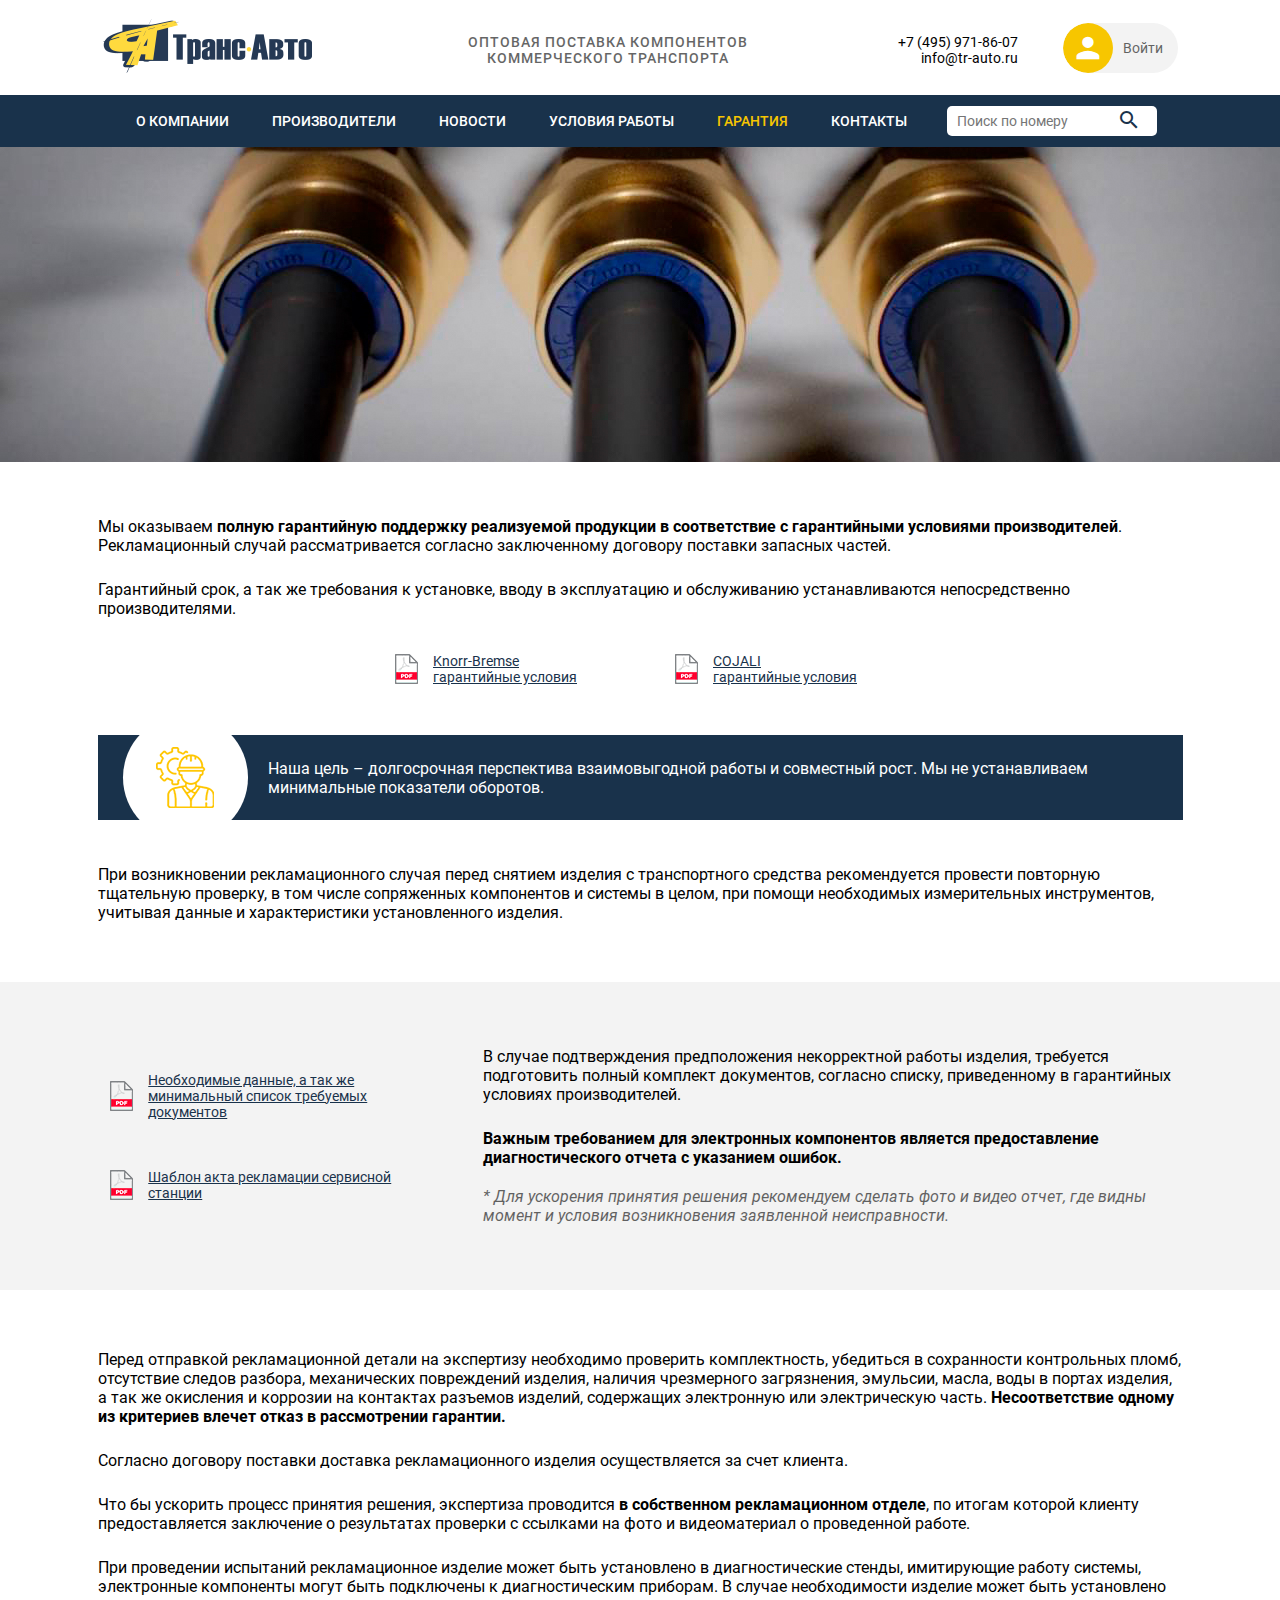
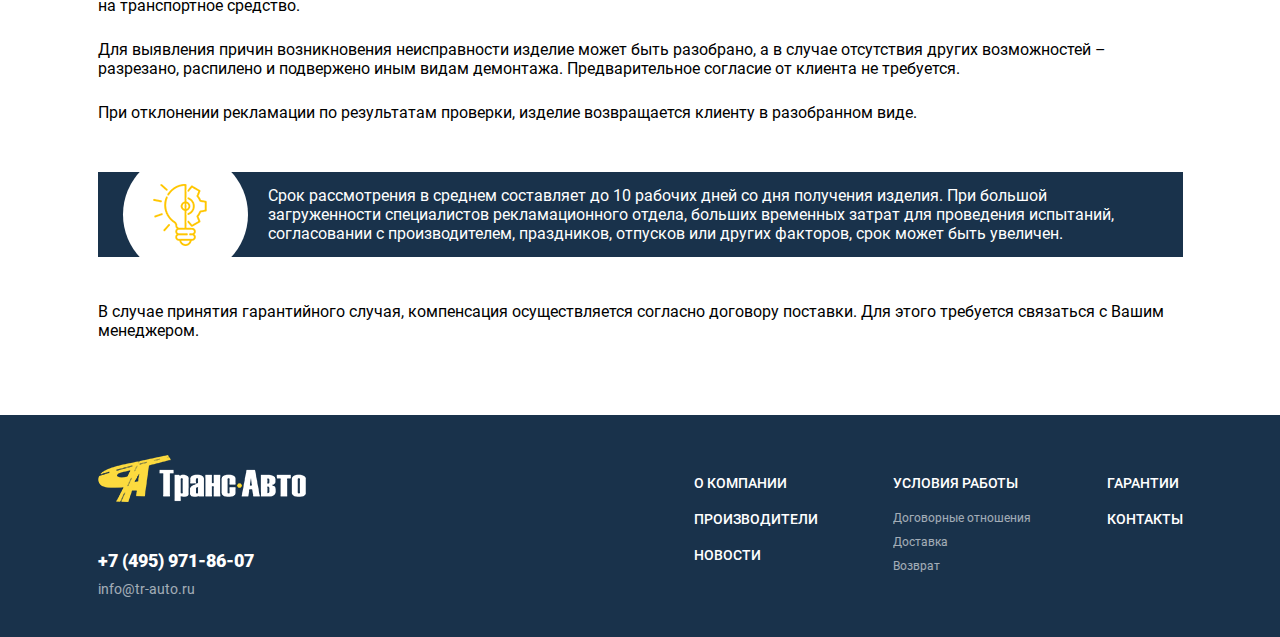
<file: waranty.html>
<!DOCTYPE html>
<html lang="en">
<head>
    <meta charset="UTF-8">
    <meta http-equiv="X-UA-Compatible" content="IE=edge">
    <meta name="viewport" content="width=device-width, initial-scale=1.0">

    <link href="https://fonts.googleapis.com/css2?family=Material+Icons" rel="stylesheet">
    <link href="https://fonts.googleapis.com/css2?family=Material+Icons+Outlined" rel="stylesheet">
    <link href="https://fonts.googleapis.com/css2?family=Material+Icons+Round" rel="stylesheet">
    <link href="https://fonts.googleapis.com/css2?family=Material+Icons+Sharp" rel="stylesheet">
    <link href="https://fonts.googleapis.com/css2?family=Material+Icons+Two+Tone" rel="stylesheet">
    <link rel="stylesheet" href="https://cdnjs.cloudflare.com/ajax/libs/font-awesome/5.15.3/css/all.min.css" />
    <link rel="stylesheet" href="./assets/css/main.css">
    <title>TR Auto | Гарантия</title>
</head>
<body>
    <header class="header">
        <section class="top-wrap">
            <div class="container">
                <div class="left-col">
                    <a class="brand-link" href="index.html"><img src="./assets/img/logo.png" alt="Raufoss"></a>
                </div>
                <div class="right-col">
                    <p class="context">Оптовая поставка компонентов коммерческого транспорта</p>
                    <div class="wrap">
                        <div class="col">
                            <a class="phone-link" href="#">+7 (495) 971-86-07</a>
                            <a class="mail-link" href="#">info@tr-auto.ru</a>
                        </div>
                        <a class="signin" href="#">
                            <div class="icon-wrap"><span class="icon material-icons">person</span></div>
                            <span class="text">Войти</span>
                        </a>
                    </div>
                </div>
            </div>
        </section>
        <nav class="navbar">
            <div class="container">
                <button class="menu-open"><span class="material-icons-outlined">menu</span></button>
                <ul class="nav-menu">
                    <li class="nav-item close">
                        <button class="menu-close"><span class="material-icons-outlined">close</span></button>
                    </li>
                    <li class="nav-item"><a class="nav-link" href="./about.html">О компании</a></li>
                    <li class="nav-item active"><a class="nav-link" href="./products.html">Производители</a></li>
                    <li class="nav-item"><a class="nav-link" href="./news.html">Новости</a></li>
                    <li class="nav-item"><a class="nav-link" href="./jobs.html">Условия работы</a></li>
                    <li class="nav-item"><a class="nav-link active" href="./waranty.html">Гарантия</a></li>
                    <li class="nav-item"><a class="nav-link" href="./contacts.html">Контакты</a></li>
                    <li class="nav-item search">
                        <button class="nav-link search-open"><span class="icon material-icons">search</span></button>
                        <form class="nav-search" action="">
                            <input class="search__input" name="search" type="text" placeholder="Поиск по номеру" title="Поиск временно не работает">
                            <button type="submit" name="s" title="Искать">
                                <span class="icon material-icons">search</span>
                            </button>
                            <button class="search-close"><span class="material-icons-outlined">close</span></button>
                        </form>
                    </li>
                    <li class="nav-item sign">
                        <a class="signin" href="#">
                            <div class="icon-wrap"><span class="icon material-icons">person</span></div>
                            <span class="text">Войти</span>
                        </a>
                    </li>
                </ul>
                <form class="nav-search" action="">
                    <input class="search__input" name="search" type="text" placeholder="Поиск по номеру" title="Поиск временно не работает">
                    <button type="submit" name="s" title="Искать">
                        <span class="icon material-icons">search</span>
                    </button>
                </form>
            </div>
        </nav>
    </header>
    <main class="waranty">
        <section class="banner">
            <img class="banner-img" src="./assets/img/contact-banner.jpg" alt="Баннер">
        </section>
        <section class="content">
            <div class="content-col">
                <div class="container">
                    <div class="text-wrap">
                        <p class="text">Мы оказываем <span>полную гарантийную поддержку реализуемой продукции в соответствие с гарантийными условиями производителей</span>. Рекламационный случай рассматривается согласно заключенному договору поставки запасных частей.</p>
                        <p class="text">Гарантийный срок, а так же требования к установке, вводу в эксплуатацию и обслуживанию устанавливаются непосредственно производителями.</p>
                    </div>
                    <div class="files-row">
                        <a class="file-link" href="">
                            <span class="icon"><img src="./assets/img/pdf.png" alt=""></span>
                            Knorr-Bremse гарантийные условия
                        </a>
                        <a class="file-link" href="">
                            <span class="icon"><img src="./assets/img/pdf.png" alt=""></span>
                            COJALI<br>гарантийные условия
                        </a>
                    </div>
                    <div class="about-wrap">
                        <span class="icon"><img src="./assets/img/waranty/icon1.png" alt="Иконка"></span>
                        <p class="about-text">Наша цель – долгосрочная перспектива взаимовыгодной работы и совместный рост. Мы не устанавливаем минимальные показатели оборотов.</p>
                    </div>
                    <div class="text-wrap"><p class="text">При возникновении рекламационного случая перед снятием изделия с транспортного средства рекомендуется провести повторную тщательную проверку, в том числе сопряженных компонентов и системы в целом, при помощи необходимых измерительных инструментов, учитывая данные и характеристики установленного изделия.</p></div>
                </div>
            </div>
            <div class="content-col">
                <div class="container">
                    <div class="files-row">
                        <a class="file-link" href="">
                            <span class="icon"><img src="./assets/img/pdf.png" alt=""></span>
                            Необходимые данные, а так же минимальный список требуемых документов
                        </a>
                        <a class="file-link" href="">
                            <span class="icon"><img src="./assets/img/pdf.png" alt=""></span>
                            Шаблон акта рекламации сервисной станции
                        </a>
                    </div>
                    <div class="text-wrap">
                        <p class="text">В случае подтверждения предположения некорректной работы изделия, требуется подготовить полный комплект документов, согласно списку, приведенному в гарантийных условиях производителей.</p>
                        <p class="text"><span>Важным требованием для электронных компонентов является предоставление диагностического отчета с указанием ошибок. </span></p>
                        <p class="subtext">* Для ускорения принятия решения рекомендуем сделать фото и видео отчет, где видны момент и условия возникновения заявленной неисправности.</p>
                    </div>
                </div>
            </div>
            <div class="content-col">
                <div class="container">
                    <div class="text-wrap">
                        <p class="text">Перед отправкой рекламационной детали на экспертизу необходимо проверить комплектность, убедиться в сохранности контрольных пломб, отсутствие следов разбора, механических повреждений изделия, наличия чрезмерного загрязнения, эмульсии, масла, воды в портах изделия, а так же окисления и коррозии на контактах разъемов изделий, содержащих электронную или электрическую часть. <span>Несоответствие одному из критериев влечет отказ в рассмотрении гарантии.</span></p>
                        <p class="text">Согласно договору поставки доставка рекламационного изделия осуществляется за счет клиента.</p>
                        <p class="text">Что бы ускорить процесс принятия решения, экспертиза проводится <span>в собственном рекламационном отделе</span>, по итогам которой клиенту предоставляется заключение о результатах проверки с ссылками на фото и видеоматериал о проведенной работе.</p>
                        <p class="text">При проведении испытаний рекламационное изделие может быть установлено в диагностические стенды, имитирующие работу системы, электронные компоненты могут быть подключены к диагностическим приборам. В случае необходимости изделие может быть установлено на транспортное средство.</p>
                        <p class="text">Для выявления причин возникновения неисправности изделие может быть разобрано, а в случае отсутствия других возможностей – разрезано, распилено и подвержено иным видам демонтажа. Предварительное согласие от клиента не требуется.</p>
                        <p class="text">При отклонении рекламации по результатам проверки, изделие возвращается клиенту в разобранном виде.</p>
                    </div>
                    <div class="about-wrap">
                        <span class="icon"><img src="./assets/img/jobs/icon2.png" alt="Иконка"></span>
                        <p class="about-text">Срок рассмотрения в среднем составляет до 10 рабочих дней со дня получения изделия. При большой загруженности специалистов рекламационного отдела, больших временных затрат для проведения испытаний, согласовании с производителем, праздников, отпусков или других факторов, срок может быть увеличен.</p>
                    </div>
                    <div class="text-wrap">
                        <p class="text">В случае принятия гарантийного случая, компенсация осуществляется согласно договору поставки. Для этого требуется связаться с Вашим менеджером.</p>
                    </div>
                </div>
            </div>
        </section>
    </main>
    <footer class="footer">
        <div class="container">
            <div class="left-col">
                <a class="brand-link" href="#"><img src="./assets/img/footer-logo.png" alt="Raufoss"></a>
                <a class="phone-link" href="#">+7 (495) 971-86-07</a>
                <a class="mail-link" href="#">info@tr-auto.ru</a>
            </div>
            <div class="right-col">
                <div class="col">
                    <ul class="footer__menu">
                        <li class="footer__item"><a class="footer__link" href="#">О компании</a></li>
                        <li class="footer__item"><a class="footer__link" href="#">Производители</a></li>
                        <li class="footer__item"><a class="footer__link" href="#">Новости</a></li>
                    </ul>
                </div>
                <div class="col">
                    <ul class="footer__menu">
                        <li class="footer__item"><a class="footer__link" href="#">Условия работы</a></li>
                        <li class="footer__item"><a class="footer__sub-link" href="#">Договорные отношения</a></li>
                        <li class="footer__item"><a class="footer__sub-link" href="#">Доставка</a></li>
                        <li class="footer__item"><a class="footer__sub-link" href="#">Возврат</a></li>
                    </ul>
                </div>
                <div class="col">
                    <ul class="footer__menu">
                        <li class="footer__item"><a class="footer__link" href="#">Гарантии</a></li>
                        <li class="footer__item"><a class="footer__link" href="#">Контакты</a></li>
                    </ul>
                </div>
            </div>
        </div>
    </footer>

    <script src="./assets/js/main.js"></script>
</body>
</html>
</file>
<file: assets/css/main.css>
@charset "UTF-8";
@font-face {
  font-family: "Roboto";
  src: url("./fonts/Roboto/Roboto-MediumItalic.eot");
  src: local("Roboto Medium Italic"), local("Roboto-MediumItalic"), url("./fonts/Roboto/Roboto-MediumItalic.eot?#iefix") format("embedded-opentype"), url("./fonts/Roboto/Roboto-MediumItalic.woff") format("woff"), url("./fonts/Roboto/Roboto-MediumItalic.ttf") format("truetype");
  font-weight: 500;
  font-style: italic;
}
@font-face {
  font-family: "Roboto";
  src: url("./fonts/Roboto/Roboto-Italic.eot");
  src: local("Roboto Italic"), local("Roboto-Italic"), url("./fonts/Roboto/Roboto-Italic.eot?#iefix") format("embedded-opentype"), url("./fonts/Roboto/Roboto-Italic.woff") format("woff"), url("./fonts/Roboto/Roboto-Italic.ttf") format("truetype");
  font-weight: normal;
  font-style: italic;
}
@font-face {
  font-family: "Roboto";
  src: url("./fonts/Roboto/Roboto-Bold.eot");
  src: local("Roboto Bold"), local("Roboto-Bold"), url("./fonts/Roboto/Roboto-Bold.eot?#iefix") format("embedded-opentype"), url("./fonts/Roboto/Roboto-Bold.woff") format("woff"), url("./fonts/Roboto/Roboto-Bold.ttf") format("truetype");
  font-weight: bold;
  font-style: normal;
}
@font-face {
  font-family: "Roboto";
  src: url("./fonts/Roboto/Roboto-Regular.eot");
  src: local("Roboto"), local("Roboto-Regular"), url("./fonts/Roboto/Roboto-Regular.eot?#iefix") format("embedded-opentype"), url("./fonts/Roboto/Roboto-Regular.woff") format("woff"), url("./fonts/Roboto/Roboto-Regular.ttf") format("truetype");
  font-weight: normal;
  font-style: normal;
}
@font-face {
  font-family: "Roboto";
  src: url("./fonts/Roboto/Roboto-Medium.eot");
  src: local("Roboto Medium"), local("Roboto-Medium"), url("./fonts/Roboto/Roboto-Medium.eot?#iefix") format("embedded-opentype"), url("./fonts/Roboto/Roboto-Medium.woff") format("woff"), url("./fonts/Roboto/Roboto-Medium.ttf") format("truetype");
  font-weight: 500;
  font-style: normal;
}
@font-face {
  font-family: "Roboto";
  src: url("./fonts/Roboto/Roboto-BoldItalic.eot");
  src: local("Roboto Bold Italic"), local("Roboto-BoldItalic"), url("./fonts/Roboto/Roboto-BoldItalic.eot?#iefix") format("embedded-opentype"), url("./fonts/Roboto/Roboto-BoldItalic.woff") format("woff"), url("./fonts/Roboto/Roboto-BoldItalic.ttf") format("truetype");
  font-weight: bold;
  font-style: italic;
}
@font-face {
  font-family: "Roboto";
  src: url("./fonts/Roboto/Roboto-ThinItalic.eot");
  src: local("Roboto Thin Italic"), local("Roboto-ThinItalic"), url("./fonts/Roboto/Roboto-ThinItalic.eot?#iefix") format("embedded-opentype"), url("./fonts/Roboto/Roboto-ThinItalic.woff") format("woff"), url("./fonts/Roboto/Roboto-ThinItalic.ttf") format("truetype");
  font-weight: 100;
  font-style: italic;
}
@font-face {
  font-family: "Roboto";
  src: url("./fonts/Roboto/Roboto-Black.eot");
  src: local("Roboto Black"), local("Roboto-Black"), url("./fonts/Roboto/Roboto-Black.eot?#iefix") format("embedded-opentype"), url("./fonts/Roboto/Roboto-Black.woff") format("woff"), url("./fonts/Roboto/Roboto-Black.ttf") format("truetype");
  font-weight: 900;
  font-style: normal;
}
@font-face {
  font-family: "Roboto";
  src: url("./fonts/Roboto/Roboto-Light.eot");
  src: local("Roboto Light"), local("Roboto-Light"), url("./fonts/Roboto/Roboto-Light.eot?#iefix") format("embedded-opentype"), url("./fonts/Roboto/Roboto-Light.woff") format("woff"), url("./fonts/Roboto/Roboto-Light.ttf") format("truetype");
  font-weight: 300;
  font-style: normal;
}
@font-face {
  font-family: "Roboto";
  src: url("./fonts/Roboto/Roboto-LightItalic.eot");
  src: local("Roboto Light Italic"), local("Roboto-LightItalic"), url("./fonts/Roboto/Roboto-LightItalic.eot?#iefix") format("embedded-opentype"), url("./fonts/Roboto/Roboto-LightItalic.woff") format("woff"), url("./fonts/Roboto/Roboto-LightItalic.ttf") format("truetype");
  font-weight: 300;
  font-style: italic;
}
@font-face {
  font-family: "Roboto";
  src: url("./fonts/Roboto/Roboto-BlackItalic.eot");
  src: local("Roboto Black Italic"), local("Roboto-BlackItalic"), url("./fonts/Roboto/Roboto-BlackItalic.eot?#iefix") format("embedded-opentype"), url("./fonts/Roboto/Roboto-BlackItalic.woff") format("woff"), url("./fonts/Roboto/Roboto-BlackItalic.ttf") format("truetype");
  font-weight: 900;
  font-style: italic;
}
@font-face {
  font-family: "Roboto";
  src: url("./fonts/Roboto/Roboto-Thin.eot");
  src: local("Roboto Thin"), local("Roboto-Thin"), url("./fonts/Roboto/Roboto-Thin.eot?#iefix") format("embedded-opentype"), url("./fonts/Roboto/Roboto-Thin.woff") format("woff"), url("./fonts/Roboto/Roboto-Thin.ttf") format("truetype");
  font-weight: 100;
  font-style: normal;
}
@font-face {
  font-family: "Brutal Type";
  src: url("./fonts/BrutalType/BrutalType.eot");
  src: local("Brutal Type"), local("BrutalType"), url("./fonts/BrutalType/BrutalType.eot?#iefix") format("embedded-opentype"), url("./fonts/BrutalType/BrutalType.woff2") format("woff2"), url("./fonts/BrutalType/BrutalType.woff") format("woff"), url("./fonts/BrutalType/BrutalType.ttf") format("truetype");
  font-weight: normal;
  font-style: normal;
}
* {
  box-sizing: border-box;
}

body {
  margin: 0;
  padding: 0;
  font-family: "Roboto", Arial, sans-serif;
  font-size: 14px;
  color: #000000;
}

.container {
  max-width: 1115px;
  margin: 0 auto;
  padding: 0 15px;
}

.title {
  font-size: 22px;
  color: #19324b;
  text-transform: uppercase;
}

.divider {
  margin-left: 0;
  background: #f7c600;
  border: none;
}

ul {
  margin: 0;
  padding: 0;
  list-style: none;
}

a {
  color: #000000;
  text-decoration: none !important;
}

p {
  margin: 0;
}

input, label, textarea {
  font-family: "Roboto", Arial, sans-serif;
}

button {
  background: transparent;
  border: none;
  outline: none;
  cursor: pointer;
}

h1, h2, h3, h4, h5, h6 {
  margin: 0;
  color: #000000;
}

.header .signin {
  position: relative;
  display: flex;
  align-items: center;
  max-width: 115px;
  width: 100%;
  height: 50px;
  background: #f3f3f3;
  border-radius: 70px;
  overflow: hidden;
}
.header .signin .icon-wrap {
  position: absolute;
  width: 50px;
  height: 100%;
  background: #f7c600;
  border-radius: 70px;
  transition: 0.1s ease;
}
.header .signin .icon-wrap .icon {
  display: flex;
  justify-content: center;
  align-items: center;
  width: 50px;
  height: 50px;
  font-size: 34px;
  color: #ffffff;
}
.header .signin .text {
  position: absolute;
  right: 15px;
  opacity: 0.6;
}
.header .signin:hover .icon-wrap {
  width: 100%;
}
.header .signin:hover .text {
  color: #ffffff;
  opacity: 1;
}
.header .top-wrap {
  height: 95px;
}
.header .top-wrap .container {
  max-width: 1105px;
  display: flex;
  justify-content: space-between;
  height: 100%;
}
.header .top-wrap .left-col, .header .top-wrap .right-col {
  display: flex;
  align-items: center;
}
.header .top-wrap .left-col {
  flex: 0 0 20%;
}
.header .top-wrap .left-col .menu-toggle {
  color: #f7c600;
}
.header .top-wrap .left-col .menu-toggle span {
  font-size: 30px;
}
.header .top-wrap .right-col {
  flex: 1 0 60%;
  max-width: 50px;
  justify-content: space-between;
}
.header .top-wrap .right-col .context {
  display: none;
  max-width: 290px;
  margin: 0 auto;
  font-weight: 500;
  text-transform: uppercase;
  text-align: center;
  letter-spacing: 1px;
  opacity: 0.6;
}
.header .top-wrap .right-col .wrap {
  display: flex;
  align-items: center;
  max-width: 280px;
  width: 100%;
}
.header .top-wrap .right-col .wrap .col {
  display: none;
  flex-direction: column;
  text-align: right;
  margin-right: 45px;
}
.header .top-wrap .right-col .wrap .signin {
  background: transparent;
}
.header .top-wrap .right-col .wrap .signin .text {
  display: none;
}
.header .navbar {
  padding: 0;
  background-color: #19324b;
}
.header .navbar .container {
  max-width: 1105px;
  display: block !important;
}
.header .navbar .nav-search {
  width: 100%;
  position: relative;
}
.header .navbar .nav-search .search__input {
  width: 100%;
  height: 30px;
  padding: 0 10px;
  padding-right: 45px;
  font-size: 14px;
  outline: none;
  border: none;
  border-radius: 5px;
}
.header .navbar .nav-search button {
  position: absolute;
  top: 50%;
  right: 10px;
  transform: translateY(-50%);
  cursor: pointer;
}
.header .navbar .nav-search button .icon {
  color: #19324b;
}
.header .navbar .nav-search button.search-close {
  right: 16px;
  color: #ffffff;
}
.header .navbar .nav-menu {
  display: flex;
  align-items: center;
  justify-content: space-between;
  flex-wrap: wrap;
}
.header .navbar .nav-menu .nav-item .nav-link {
  display: flex;
  justify-content: center;
  padding: 18px;
  font-size: 14px;
  font-weight: 500;
  color: #ffffff;
  text-transform: uppercase;
  white-space: nowrap;
}
.header .navbar .nav-menu .nav-item .nav-link:hover, .header .navbar .nav-menu .nav-item .nav-link.active {
  color: #f7c600;
}
.header .navbar .nav-menu .nav-item .search-open {
  display: none;
  color: #ffffff;
}
.header .navbar .nav-menu .nav-item.search {
  flex: unset;
  max-width: 210px;
  width: 100%;
  margin-left: 15px;
  margin-right: 20px;
}
.header .navbar .nav-menu .nav-item.search .nav-search {
  display: none;
}
.header .navbar .container {
  display: flex !important;
  justify-content: space-between;
  align-items: center;
  height: 50px;
}
.header .navbar .menu-open, .header .navbar .menu-close {
  display: flex;
  justify-content: center;
  align-items: center;
  width: 30px;
  height: 30px;
  color: #ffffff;
  background: #f7c600;
  border-radius: 5px;
}
.header .navbar .menu-open span, .header .navbar .menu-close span {
  font-size: 24px;
}
.header .navbar .nav-menu {
  position: absolute;
  top: 95px;
  left: -270px;
  bottom: 0;
  display: none;
  width: 270px;
  padding: 0 15px;
  background: #19324b;
  z-index: 10;
  transition: 0.1s ease;
}
.header .navbar .nav-menu .nav-item {
  flex: 0 0 100%;
}
.header .navbar .nav-menu .nav-item.close .menu-close {
  position: absolute;
  top: 5px;
  right: 10px;
  background: transparent;
}
.header .navbar .nav-menu .nav-item.sign {
  margin-top: 20px;
}
.header .navbar .nav-menu .nav-item.sign .signin {
  margin: 0 auto;
}
.header .navbar .nav-menu.show {
  display: block;
  left: 0;
}
.header .navbar .nav-search {
  max-width: 210px;
  margin-left: 15px;
}

.banner {
  position: relative;
  height: 315px;
}
.banner .banner-img {
  width: 100%;
  height: 100%;
  object-fit: cover;
}
.banner .navbar {
  position: absolute;
  left: 50%;
  bottom: 30px;
  padding: 0;
  max-width: max-content;
  width: 100%;
  transform: translateX(-50%);
  border-radius: 5px;
}
.banner .navbar .container {
  display: block !important;
}
.banner .navbar .nav-menu {
  display: flex;
  flex-wrap: wrap;
  align-items: center;
  height: 45px;
  background: #ffffff;
}
.banner .navbar .nav-menu .nav-item {
  height: 100%;
}
.banner .navbar .nav-menu .nav-item .nav-link {
  display: flex;
  align-items: center;
  padding: 15px 30px;
  height: 100%;
  font-weight: 500;
  color: #19324b;
  letter-spacing: 0.4px;
}
.banner .navbar .nav-menu .nav-item .nav-link .icon {
  margin-right: 10px;
}
.banner .navbar .nav-menu .nav-item .nav-link:hover, .banner .navbar .nav-menu .nav-item .nav-link.active {
  color: #ffffff;
  background: #19324b;
}
.banner .navbar .nav-menu .nav-item .search-form {
  padding: 5px 10px;
}
.banner .navbar .nav-menu .nav-item .search-form label {
  position: relative;
  margin: 0;
}
.banner .navbar .nav-menu .nav-item .search-form label .search-input {
  max-width: 270px;
  width: 100%;
  height: 35px;
  padding: 0 10px;
  opacity: 0.6;
  outline: none;
}
.banner .navbar .nav-menu .nav-item .search-form label span {
  position: absolute;
  top: 50%;
  right: 10px;
  transform: translateY(-50%);
  color: #19324b;
  cursor: pointer;
}

.main .content {
  padding-top: 30px;
  padding-bottom: 45px;
}
.main .content .row {
  display: flex;
  flex-wrap: wrap;
}
.main .content .row .col {
  position: relative;
  text-align: center;
  border-radius: 5px;
  box-shadow: 0 0 4px rgba(0, 0, 0, 0.2);
}
.main .content .row .col .swiper-news {
  height: 100%;
}
.main .content .row .col .swiper-news .swiper-pagination .swiper-pagination-bullet {
  width: 6px;
  height: 6px;
}
.main .content .row .col .swiper-news .swiper-pagination .swiper-pagination-bullet.swiper-pagination-bullet-active {
  background: #f7c600;
}
.main .content .row .col .news-col {
  display: flex;
  flex-wrap: wrap;
  align-items: center;
  text-align: left;
}
.main .content .row .col .news-col .img-block {
  width: 100%;
  height: 150px;
}
.main .content .row .col .news-col .img-block img {
  height: 100%;
}
.main .content .row .col .news-col .news-wrap {
  margin-top: 10px;
  margin-left: 15px;
}
.main .content .row .col .news-col .news-wrap .news-title {
  display: block;
  max-width: 315px;
  font-size: 16px;
  font-weight: 500;
}
.main .content .row .col .news-col .news-wrap .news-subtitle {
  margin-top: 15px;
  opacity: 0.6;
}
.main .content .row .col .img-block {
  height: 100%;
}
.main .content .row .col .img-block img {
  width: 100%;
  height: 100%;
  object-fit: cover;
}
.main .content .row .col .search__inner {
  width: 100%;
}
.main .content .row .col .search__inner .wrap {
  width: 100%;
  padding: 22px;
  background: #19324b;
  border-radius: 5px;
}
.main .content .row .col .search__inner .wrap .search__form {
  display: flex;
  flex-wrap: wrap;
  justify-content: center;
  align-items: center;
}
.main .content .row .col .search__inner .wrap .search__form .search__input {
  width: 100%;
  height: 35px;
  margin-top: 30px;
  padding-left: 15px;
  font-family: "Roboto", Arial, sans-serif;
  font-size: 16px;
  border: none;
  border-radius: 5px;
  outline: none;
}
.main .content .row .col .search__inner .wrap .search__form .search__submit {
  width: 100%;
  height: 35px;
  margin-top: 15px;
  font-size: 16px;
  font-weight: 500;
  color: #19324b;
  background: #f7c600;
  border-radius: 5px;
  border: none;
  text-transform: uppercase;
  cursor: pointer;
}
.main .content .row .col .search__inner:nth-of-type(2) {
  position: relative;
  padding: 15px 25px;
  box-shadow: 0 0 4px rgba(0, 0, 0, 0.2);
}
.main .content .row .col .search__inner:nth-of-type(2) .title {
  position: absolute;
  bottom: 25px;
}
.main .content .row .col .search__inner:nth-of-type(2) .img-block {
  max-width: 360px;
  float: right;
}
.main .content .row .col .search__inner:nth-of-type(2) .img-block img {
  width: 100%;
}
.main .content .row:first-of-type .col:first-of-type {
  max-height: 240px;
  border-left: 5px solid #f7c600;
}
.main .content .row:first-of-type .col:last-of-type {
  margin-top: 30px;
}
.main .content .row:first-of-type .col, .main .content .row:nth-of-type(2) .col {
  flex: 1 0 100%;
}
.main .content .row:nth-of-type(2) {
  margin-top: 30px;
}
.main .content .row:nth-of-type(2) .col {
  height: 255px;
  margin: 15px 0;
}
.main .content .row:nth-of-type(2) .col a {
  position: absolute;
  top: 0;
  right: 0;
  bottom: 0;
  left: 0;
}
.main .content .row:nth-of-type(2) .col .title {
  position: absolute;
  left: 50%;
  transform: translateX(-50%);
  bottom: 5px;
}
.main .content .row:nth-of-type(2) .col .img-block img {
  object-fit: contain;
}
.main .content .row:nth-of-type(2) .col:nth-of-type(1), .main .content .row:nth-of-type(2) .col:nth-of-type(2) {
  max-width: 540px;
}

.about-wrap {
  display: flex;
  justify-content: center;
  align-items: center;
  flex-wrap: wrap;
  margin-top: 50px;
  margin-bottom: 0;
  padding: 25px 15px;
  color: #ffffff;
  background-color: #19324b;
}
.about-wrap .icon {
  display: flex;
  justify-content: center;
  align-items: center;
  max-width: 125px;
  width: 100%;
  height: 125px;
  background-color: transparent;
  border-radius: 50%;
  overflow: hidden;
}
.about-wrap .about-text {
  max-width: 880px;
  width: 100%;
  padding-top: 40px;
  font-size: 16px;
}
.about-wrap .about-text span {
  color: #ffffff;
}

.about .banner {
  position: relative;
}
.about .banner .container {
  position: absolute;
  top: 0;
  left: 50%;
  transform: translateX(-50%);
  width: 100%;
  height: 100%;
  padding-top: 25px;
}
.about .banner .brand img {
  max-width: max-content;
  width: 100%;
}
.about .content {
  padding-top: 60px;
  padding-bottom: 55px;
}
.about .content .subtext {
  margin: 0;
  font-size: 16px;
  font-style: normal;
  opacity: 1;
}
.about .content .row {
  display: flex;
  justify-content: space-between;
  flex-wrap: wrap;
  margin-top: 60px;
}
.about .content .row .col {
  flex: 1 0 100%;
  max-width: 350px;
  margin: 15px 0;
  margin-bottom: 35px;
}
.about .content .row .col .img-block {
  display: flex;
  align-items: flex-end;
  margin-bottom: 25px;
}
.about .content .row .col .divider {
  max-width: 85px;
  height: 3px;
}
.about .content .row .col .title {
  font-size: 18px;
  color: #000000;
}
.about .content .row .col .text {
  margin-top: 10px;
  font-size: 16px;
}

.files-row {
  display: flex;
  flex-wrap: wrap;
}
.files-row .icon {
  margin-right: 15px;
  height: 30px;
}
.files-row .icon img {
  height: 100%;
}
.files-row .file-link {
  display: flex;
  align-items: center;
  flex: 0 0 100%;
  margin-top: 15px;
  color: #19324b;
  font-size: 14px;
  text-decoration: underline !important;
}
.files-row .file-link:first-of-type {
  margin-top: 0;
}

.products .content .row {
  display: flex;
  flex-wrap: wrap;
  margin-top: 35px;
  margin-bottom: 65px;
}
.products .content .row .col {
  position: relative;
  display: flex;
  flex-direction: column;
  justify-content: space-between;
  flex: 1 0 100%;
  padding: 20px 25px 30px 25px;
  margin: 15px 0;
  text-align: center;
  border-radius: 5px;
  box-shadow: 0 0 4px rgba(0, 0, 0, 0.2);
}
.products .content .row .col .prod-link {
  position: absolute;
  top: 0;
  left: 0;
  right: 0;
  bottom: 0;
}
.products .content .row .col .img-block {
  display: flex;
  justify-content: center;
  align-items: center;
  height: 85px;
}
.products .content .row .col .divider {
  width: 125px;
  height: 2px;
}
.products .content .row .col .title {
  margin-top: 20px;
  margin-bottom: 15px;
  color: #000000;
  font-size: 16px;
  font-weight: 500;
  text-transform: none;
}
.products .content .row .col .divider {
  margin: 0 auto;
}
.products .content .row .col .text {
  margin-top: 20px;
  margin-bottom: 30px;
  font-size: 16px;
  text-align: left;
}
.products .content .row .col:hover {
  background: #f3f3f3;
  box-shadow: none;
}
.products.page .content {
  padding-top: 70px;
  padding-bottom: 55px;
}
.products.page .content .img-block {
  max-width: 300px;
  margin: 0 auto;
  margin-bottom: 60px;
}
.products.page .content .wrap {
  display: flex;
  justify-content: space-between;
  align-items: center;
  flex-wrap: wrap;
}
.products.page .content .wrap .prod_link {
  font-size: 18px;
  font-weight: 500;
  color: #19324b;
}
.products.page .content .wrap .files-row {
  flex: 1 0 100%;
  max-width: 445px;
  flex-wrap: wrap;
  margin-top: 30px;
}
.products.page .content .wrap .files-row .file-link {
  font-size: 14px;
}
.products.page .content .text-wrap {
  margin-top: 60px;
}
.products.page .cert {
  padding: 65px 0;
  background: #f3f3f3;
}
.products.page .cert .img-block img {
  width: 100%;
}

.news .content {
  padding-top: 50px;
  padding-bottom: 85px;
}
.news .content a.news-link {
  position: absolute;
  top: 0;
  right: 0;
  bottom: 0;
  left: 0;
  z-index: 1;
}
.news .content .date {
  opacity: 0.6;
}
.news .content .row {
  display: flex;
  flex-wrap: wrap;
}
.news .content .row .col {
  position: relative;
  flex: 1 0 100%;
  margin: 15px 0;
  border-radius: 5px;
  box-shadow: 0 0 4px rgba(0, 0, 0, 0.2);
  overflow: hidden;
}
.news .content .row .col .img-block {
  position: relative;
  height: 250px;
}
.news .content .row .col .img-block img {
  width: 100%;
  height: 100%;
}
.news .content .row .col .img-block .overlay {
  position: absolute;
  top: 0;
  bottom: 0;
  left: 0;
  right: 0;
  visibility: hidden;
  opacity: 0;
  background: rgba(25, 50, 75, 0.3);
  transition: 0.1s ease;
}
.news .content .row .col .divider {
  width: 100%;
  height: 2px;
  margin-top: 3px;
}
.news .content .row .col .col-wrap {
  padding: 20px;
  padding-top: 0;
}
.news .content .row .col .col-wrap .title {
  margin-top: 20px;
  color: #000000;
  font-size: 16px;
  font-weight: 500;
  text-transform: none;
}
.news .content .row .col .col-wrap .date {
  margin-top: 10px;
}
.news .content .row .col:first-of-type {
  margin-top: 0;
}
.news .content .row .col:last-of-type {
  margin-bottom: 0;
}
.news .content .row .col:hover {
  background: #f3f3f3;
  box-shadow: none;
}
.news .content .row .col:hover .img-block .overlay {
  visibility: visible;
  opacity: 1;
}
.news .content .row:last-of-type {
  justify-content: flex-start;
  margin-top: 60px;
}
.news .content .row:last-of-type .news-other {
  position: relative;
  display: flex;
  margin-bottom: 25px;
  font-size: 16px;
}
.news .content .row:last-of-type .news-other .date {
  margin-right: 10px;
  font-size: 14px;
}
.news .content .row:last-of-type .news-other:last-of-type {
  margin-bottom: 0;
}
.news .content .news-wrap {
  margin-top: 45px;
}
.news .content .news-wrap .img-block {
  position: relative;
  float: unset;
  height: 250px;
  margin-bottom: 30px;
}
.news .content .news-wrap .img-block img {
  width: 100%;
  height: 100%;
}
.news .content .news-wrap .date {
  font-size: 16px;
}
.news.page .content {
  padding-top: 45px;
  padding-bottom: 70px;
}
.news.page .content .title {
  font-size: 18px;
}

.subtext {
  margin-top: 20px;
  margin-left: 30px;
  font-size: 16px;
  font-style: italic;
  opacity: 0.6;
}

.jobs .content {
  padding-top: 60px;
  padding-bottom: 75px;
}
.jobs .content .list {
  margin-top: 50px;
}
.jobs .content .list .about-item {
  position: relative;
  display: flex;
  margin-bottom: 15px;
}
.jobs .content .list .about-item .about-text {
  padding-left: 30px;
  font-size: 16px;
}
.jobs .content .list .about-item .about-text span {
  font-weight: bold;
  color: #000000;
}
.jobs .content .list .about-item .about-text .link {
  font-weight: bold;
  font-size: 18px;
  color: #1595d2;
}
.jobs .content .list .about-item::before {
  content: "";
  position: absolute;
  left: 0;
  top: 5px;
  width: 7px;
  height: 7px;
  margin-right: 15px;
  font-size: 16px;
  background-color: #19324b;
  border-radius: 50%;
}
.jobs .content .list .about-item:last-of-type {
  margin-bottom: 0;
}
.jobs .content .about-wrap {
  margin-bottom: -5px;
}
.jobs .content .content-col:nth-of-type(2) {
  padding: 65px 0;
  margin: 60px 0;
  background: #f3f3f3;
}
.jobs .content .content-col:nth-of-type(2) .container {
  display: flex;
  justify-content: space-between;
  align-items: center;
  flex-wrap: wrap;
  padding-left: 0;
}
.jobs .content .content-col:nth-of-type(2) .img-block {
  max-width: 260px;
}
.jobs .content .content-col:nth-of-type(2) .img-block img {
  width: 100%;
}
.jobs .content .content-col:nth-of-type(2) .wrap {
  width: 100%;
  margin-top: 40px;
  padding-left: 15px;
}
.jobs .content .content-col:nth-of-type(2) .wrap .list {
  margin-top: 30px;
}
.jobs .content .content-col:nth-of-type(2) .wrap .list .about-item {
  flex-wrap: wrap;
}

.text-wrap .text {
  margin-top: 25px;
  font-size: 16px;
}
.text-wrap .text:first-of-type {
  margin-top: 0;
}
.text-wrap .text span {
  font-weight: bold;
  color: #000000;
}

.waranty .content {
  padding-top: 55px;
  padding-bottom: 75px;
}
.waranty .content .about-wrap {
  margin-bottom: 45px;
}
.waranty .content .content-col .files-row {
  margin-top: 35px;
  justify-content: center;
}
.waranty .content .content-col .files-row .file-link {
  flex: 1 0 30%;
  margin: 15px 35px;
  white-space: inherit;
}
.waranty .content .content-col:nth-of-type(2) {
  padding: 65px 0;
  margin: 60px 0;
  background: #f3f3f3;
}
.waranty .content .content-col:nth-of-type(2) .container {
  display: flex;
  justify-content: space-between;
  flex-wrap: wrap;
}
.waranty .content .content-col:nth-of-type(2) .container .files-row {
  flex: 0 0 100%;
  flex-wrap: wrap;
  margin-top: 0;
}
.waranty .content .content-col:nth-of-type(2) .container .files-row .file-link {
  flex: 0 0 100%;
}
.waranty .content .content-col:nth-of-type(2) .container .text-wrap {
  flex: 1 0 70%;
  max-width: 730px;
  margin-top: 30px;
}
.waranty .content .content-col:nth-of-type(2) .container .text-wrap .subtext {
  margin-left: 0;
}

.contacts .row {
  display: flex;
  flex-wrap: wrap;
  padding-top: 45px;
  padding-bottom: 30px;
}
.contacts .row .left-block {
  display: flex;
  flex-direction: column;
  flex: 0 0 100%;
}
.contacts .row .left-block .contact-col {
  display: flex;
  margin-bottom: 20px;
}
.contacts .row .left-block .contact-col .icon {
  margin-right: 20px;
  color: #19324b;
}
.contacts .row .left-block .contact-col:last-of-type {
  margin-bottom: 0;
}
.contacts .row .left-block .col-inner {
  margin-top: 30px;
}
.contacts .row .left-block .col {
  display: flex;
  flex-wrap: wrap;
  margin-top: 30px;
}
.contacts .row .left-block .col .title {
  flex: 0 0 100%;
}
.contacts .row .left-block .col .text {
  line-height: 15pt;
  font-size: 16px;
}
.contacts .row .left-block .col .text span {
  font-weight: bold;
}
.contacts .row .left-block .col .link {
  display: flex;
  align-items: center;
  margin-bottom: 10px;
  font-size: 16px;
}
.contacts .row .left-block .col .link.mail {
  color: #2c6fb2;
}
.contacts .row .left-block .col .link:last-of-type {
  margin-bottom: 0;
}
.contacts .row .left-block .col:first-of-type {
  margin-top: 0;
}
.contacts .row .right-block {
  flex: 0 0 100%;
  margin-top: 30px;
}
.contacts .row .right-block .form-contact {
  margin-top: 25px;
}
.contacts .row .right-block .form-contact .col {
  margin-bottom: 15px;
}
.contacts .row .right-block .form-contact .col .contact-input {
  width: 100%;
  height: 35px;
  padding-left: 10px;
  border: 1px solid rgba(0, 0, 0, 0.2);
  border-radius: 5px;
  resize: none;
}
.contacts .row .right-block .form-contact .col .contact-input.contact-text {
  height: 85px;
  padding-top: 5px;
}
.contacts .row .right-block .form-contact .col .contact-input.contact-send {
  font-weight: 500;
  font-size: 16px;
  color: #ffffff;
  background: #f7c600;
  text-transform: uppercase;
  border: none;
  cursor: pointer;
}
.contacts .row .right-block .form-contact .col span {
  font-size: 13px;
  opacity: 0.6;
}
.contacts .row .right-block .form-contact .col:last-of-type {
  margin-bottom: 0;
}
.contacts .map {
  height: 355px;
}

.footer {
  padding: 40px 0;
  background: #19324b;
}
.footer a {
  color: #ffffff;
}
.footer .container {
  display: flex;
  justify-content: space-between;
  flex-wrap: wrap;
}
.footer .container .left-col, .footer .container .right-col {
  display: flex;
}
.footer .container .left-col {
  flex-direction: column;
  flex: 0 0 40%;
}
.footer .container .left-col .brand-link {
  margin-bottom: 40px;
  font-family: "Brutal Type", Arial, sans-serif;
  font-size: 24px;
}
.footer .container .left-col .phone-link:hover, .footer .container .left-col .mail-link:hover {
  color: #f7c600;
  opacity: 1;
}
.footer .container .left-col .phone-link {
  margin-bottom: 10px;
  font-size: 18px;
  font-weight: 900;
}
.footer .container .left-col .mail-link {
  opacity: 0.6;
}
.footer .container .right-col {
  margin-top: 30px;
  flex-wrap: wrap;
  justify-content: space-between;
  flex: 0 0 100%;
}
.footer .container .right-col .col {
  flex: 0 0 100%;
}
.footer .container .right-col .col .footer__menu {
  display: flex;
  flex-direction: column;
}
.footer .container .right-col .col .footer__menu .footer__link, .footer .container .right-col .col .footer__menu .footer__sub-link {
  display: block;
}
.footer .container .right-col .col .footer__menu .footer__link:hover, .footer .container .right-col .col .footer__menu .footer__sub-link:hover {
  color: #f7c600;
  opacity: 1;
}
.footer .container .right-col .col .footer__menu .footer__link {
  padding-bottom: 20px;
  font-size: 14px;
  font-weight: 500;
  text-transform: uppercase;
}
.footer .container .right-col .col .footer__menu .footer__sub-link {
  padding-bottom: 10px;
  font-size: 12px;
  opacity: 0.6;
}
.footer .container .right-col .col:nth-of-type(2) {
  margin-bottom: 20px;
}

@media (min-width: 640px) {
  .main .content .row .col .news-col {
    flex-wrap: nowrap;
  }
  .main .content .row .col .news-col .img-block {
    width: unset;
    height: 100%;
  }
  .main .content .row .col .news-col .img-block ё img {
    height: 95px;
  }
  .main .content .row .col .news-col .news-wrap {
    margin-top: 0;
    margin-left: 25px;
  }
  .main .content .row .col .search__inner .wrap .search__form {
    justify-content: space-between;
    flex-wrap: nowrap;
  }
  .main .content .row .col .search__inner .wrap .search__form .search__input {
    margin-left: 25px;
    margin-right: 15px;
  }
  .main .content .row .col .search__inner .wrap .search__form .search__submit {
    max-width: 160px;
  }
  .main .content .row .col .search__inner .wrap .search__form .search__input, .main .content .row .col .search__inner .wrap .search__form .search__submit {
    margin-top: 0;
  }
  .main .content .row:first-of-type .col {
    flex: 1 0 100%;
    max-height: 95px;
  }
  .main .content .row:first-of-type .col:nth-of-type(1) {
    max-height: 95px;
  }
  .main .content .row:nth-of-type(2) .col {
    flex: 1 0 45%;
    margin: 15px;
  }
  .main .content .row:nth-of-type(2) .col:nth-of-type(odd) {
    margin-left: 0;
  }
  .main .content .row:nth-of-type(2) .col:nth-of-type(even) {
    margin-right: 0;
  }
  .main .content .row:nth-of-type(2) .col:nth-of-type(1) {
    margin-top: 0;
    margin-right: 15px;
  }
  .main .content .row:nth-of-type(2) .col:nth-of-type(2) {
    margin-top: 0;
    margin-left: 15px;
  }

  .about .content .row .col {
    flex: 1 0 45%;
    margin: 15px;
  }
  .about .content .row .col:nth-of-type(odd) {
    margin-left: 0;
  }
  .about .content .row .col:nth-of-type(even) {
    margin-right: 0;
  }

  .news .content .row {
    justify-content: center;
  }
  .news .content .row .col {
    flex: 1 0 30%;
    margin: 0 15px;
  }
  .news .content .row .col:first-of-type {
    margin-left: 0;
  }
  .news .content .row .col:nth-of-type(2) {
    margin-right: 0;
  }
  .news .content .row .col:last-of-type {
    display: none;
  }
  .news .content .news-wrap .img-block {
    margin-right: 30px;
  }

  .jobs .content .content-col:nth-of-type(2) .container {
    justify-content: center;
  }

  .waranty .content .content-col .files-row .file-link {
    max-width: 210px;
  }
  .waranty .content .content-col:nth-of-type(2) .container .files-row .file-link {
    flex: 1 0 35%;
    max-width: 300px;
  }

  .contacts .row .left-block {
    flex: 0 0 60%;
  }
  .contacts .row .right-block {
    flex: 0 0 40%;
    margin-top: 0;
  }

  .footer .container .right-col {
    flex: 1 0 45%;
    margin-top: 0;
    padding-top: 20px;
  }
  .footer .container .right-col .col {
    flex: unset;
  }
  .footer .container .right-col .col:nth-of-type(2) {
    margin-bottom: 0;
  }
}
@media (min-width: 768px) {
  .header .top-wrap .container {
    justify-content: unset;
  }
  .header .top-wrap .right-col {
    display: flex;
    max-width: unset;
  }
  .header .top-wrap .right-col .context {
    display: block;
    padding-top: 5px;
  }
  .header .top-wrap .right-col .wrap {
    max-width: 115px;
  }
  .header .top-wrap .right-col .wrap .signin {
    background: #f3f3f3;
  }
  .header .top-wrap .right-col .wrap .signin .text {
    display: block;
  }
  .header .navbar .nav-menu {
    position: relative;
    top: 0;
    left: 0;
    display: flex;
    width: 100%;
    padding: 0;
  }
  .header .navbar .nav-menu .nav-item {
    flex: 0;
  }
  .header .navbar .nav-menu .nav-item .nav-link {
    padding: 10px;
  }
  .header .navbar .nav-menu .nav-item .search-open {
    display: block;
    padding: 0;
  }
  .header .navbar .nav-menu .nav-item.close {
    display: none;
  }
  .header .navbar .nav-menu .nav-item.search {
    max-width: 30px;
    margin-right: 0;
    margin-left: 0;
  }
  .header .navbar .nav-menu .nav-item.search .nav-search {
    position: absolute;
    right: -15px;
    top: 45px;
    display: none;
    max-width: 250px;
    margin-left: 0;
    padding: 10px 50px 10px 10px;
    background: #19324b;
  }
  .header .navbar .nav-menu .nav-item.search .nav-search.show {
    display: block;
  }
  .header .navbar .nav-menu .nav-item.sign {
    display: none;
  }
  .header .navbar .menu-open {
    display: none;
  }
  .header .navbar .nav-search {
    display: none;
  }
  .header .navbar .nav-search button {
    right: 50px;
  }

  .about-wrap {
    justify-content: flex-start;
    flex-wrap: nowrap;
    height: 85px;
    padding: 0 25px;
  }
  .about-wrap .icon {
    background-color: #ffffff;
  }
  .about-wrap .about-text {
    margin-left: 20px;
    padding-top: 0;
  }

  .products .content .row .col {
    flex: 1 0 45%;
    margin: 15px;
    max-width: 540px;
  }
  .products.page .about-wrap {
    margin-bottom: -15px;
    height: 105px;
  }
  .products.page .content .wrap .files-row {
    flex: 1 0 50%;
    flex-wrap: nowrap;
    margin-left: 15px;
    margin-top: 0;
  }
  .products.page .content .wrap .files-row .file-link {
    flex: 1 0 45%;
  }
  .products.page .cert .img-block {
    text-align: center;
  }
  .products.page .cert .img-block img {
    width: unset;
  }

  .jobs .content .content-col:nth-of-type(2) .container {
    justify-content: space-between;
    flex-wrap: nowrap;
  }
  .jobs .content .content-col:nth-of-type(2) .img-block {
    position: relative;
    right: 100px;
    max-width: unset;
  }
  .jobs .content .content-col:nth-of-type(2) .img-block img {
    width: unset;
  }
  .jobs .content .content-col:nth-of-type(2) .wrap {
    padding-left: 0;
    margin-top: 0;
  }

  .news .content .news-wrap .img-block {
    float: left;
    max-width: 350px;
    margin-right: 30px;
  }

  .waranty .content .content-col .files-row .file-link {
    margin: 0 35px;
  }
  .waranty .content .content-col:nth-of-type(2) .container .files-row {
    flex: 0 0 30%;
  }
  .waranty .content .content-col:nth-of-type(2) .container .files-row .file-link {
    flex: 0 0 100%;
  }
  .waranty .content .content-col:nth-of-type(2) .container .text-wrap {
    margin-top: 0;
    padding-left: 30px;
  }
}
@media (min-width: 800px) {
  .news .content .row .col {
    max-width: 350px;
  }
}
@media (min-width: 992px) {
  .header .top-wrap .right-col .wrap {
    max-width: 280px;
  }
  .header .top-wrap .right-col .wrap .col {
    display: block;
    padding-top: 5px;
  }

  .main .content .row .col .search__inner .wrap .search__form .search__input {
    max-width: 260px;
  }
  .main .content .row:first-of-type .col:nth-of-type(1), .main .content .row:nth-of-type(2) .col:nth-of-type(1) {
    margin-right: 15px;
  }
  .main .content .row:first-of-type .col:nth-of-type(2), .main .content .row:nth-of-type(2) .col:nth-of-type(2) {
    margin-top: 0;
    margin-left: 15px;
  }
  .main .content .row:first-of-type .col {
    flex: 1 0 45%;
  }
  .main .content .row:nth-of-type(2) .col:nth-of-type(1), .main .content .row:nth-of-type(2) .col:nth-of-type(2) {
    max-width: 540px;
  }

  .files-row .file-link {
    flex: 1 0 45%;
    margin-top: 0;
    white-space: nowrap;
  }

  .about .content .row .col {
    flex: 1 0 30%;
  }
  .about .content .row .col:nth-of-type(odd) {
    margin-left: 15px;
  }
  .about .content .row .col:nth-of-type(even) {
    margin-right: 15px;
  }
  .about .content .row .col:nth-of-type(3n+1) {
    margin-left: 0;
  }
  .about .content .row .col:nth-of-type(3n+3) {
    margin-right: 0;
  }

  .products .content .row .col:nth-of-type(odd) {
    margin-left: 0;
  }
  .products .content .row .col:nth-of-type(even) {
    margin-right: 0;
  }
  .products.page .about-wrap {
    height: 85px;
  }

  .news .content .row {
    justify-content: flex-start;
  }
  .news .content .row .col:nth-of-type(2) {
    margin-right: 15px;
  }
  .news .content .row .col:last-of-type {
    display: block;
    margin-right: 0;
  }
  .news .content .row:last-of-type .news-other {
    align-items: center;
  }
  .news.page .content .title {
    font-size: 22px;
  }

  .contacts .row .left-block {
    flex: 0 0 70%;
  }
  .contacts .row .left-block .col .title {
    flex: 0 0 40%;
  }
  .contacts .row .left-block .col-inner {
    margin-top: 0;
  }
  .contacts .row .right-block {
    flex: 0 0 30%;
  }

  .footer .container .right-col {
    flex: 0 0 45%;
  }
}
@media (min-width: 1115px) {
  .header .navbar .container {
    display: block !important;
    height: unset;
    padding: 0 15px;
  }
  .header .navbar .nav-menu {
    padding: 0 15px;
  }
  .header .navbar .nav-menu .nav-item .nav-link {
    padding: 18px;
  }
  .header .navbar .nav-menu .nav-item .search-open {
    display: none;
  }
  .header .navbar .nav-menu .nav-item.search {
    max-width: 210px;
    margin-right: 20px;
  }
  .header .navbar .nav-menu .nav-item.search .nav-search {
    position: relative;
    top: 0;
    padding: 0;
    display: block;
    background: transparent;
  }
  .header .navbar .nav-menu .nav-item.search .nav-search button {
    right: 10px;
  }
  .header .navbar .nav-menu .nav-item.search .search-close {
    display: none;
  }
  .header .navbar .nav-search button {
    right: 10px;
  }

  .main .container {
    padding: 0;
  }
  .main .content .row:first-of-type .col {
    margin-bottom: 0 !important;
  }
  .main .content .row:nth-of-type(2) .col {
    max-width: 255px;
  }
  .main .content .row:nth-of-type(2) .col:nth-of-type(odd) {
    margin-left: 15px;
  }
  .main .content .row:nth-of-type(2) .col:nth-of-type(even) {
    margin-right: 15px;
  }
  .main .content .row:nth-of-type(2) .col:nth-of-type(1), .main .content .row:nth-of-type(2) .col:nth-of-type(4n+3) {
    margin-left: 0;
  }
  .main .content .row:nth-of-type(2) .col:nth-of-type(4n+2) {
    margin-right: 0;
  }
  .main .content .row:nth-of-type(2) .col:nth-of-type(1), .main .content .row:nth-of-type(2) .col:nth-of-type(2) {
    max-height: 230px;
  }

  .products .content .row .col {
    height: 385px;
  }

  .jobs .content .content-col:nth-of-type(2) .wrap {
    max-width: 855px;
  }
}
@media (min-width: 1281px) {
  .jobs .content .content-col:nth-of-type(2) .img-block {
    right: 110px;
  }
  .jobs .content .content-col:nth-of-type(2) .wrap {
    margin-left: 65px;
  }
}

/*# sourceMappingURL=main.css.map */
</file>
